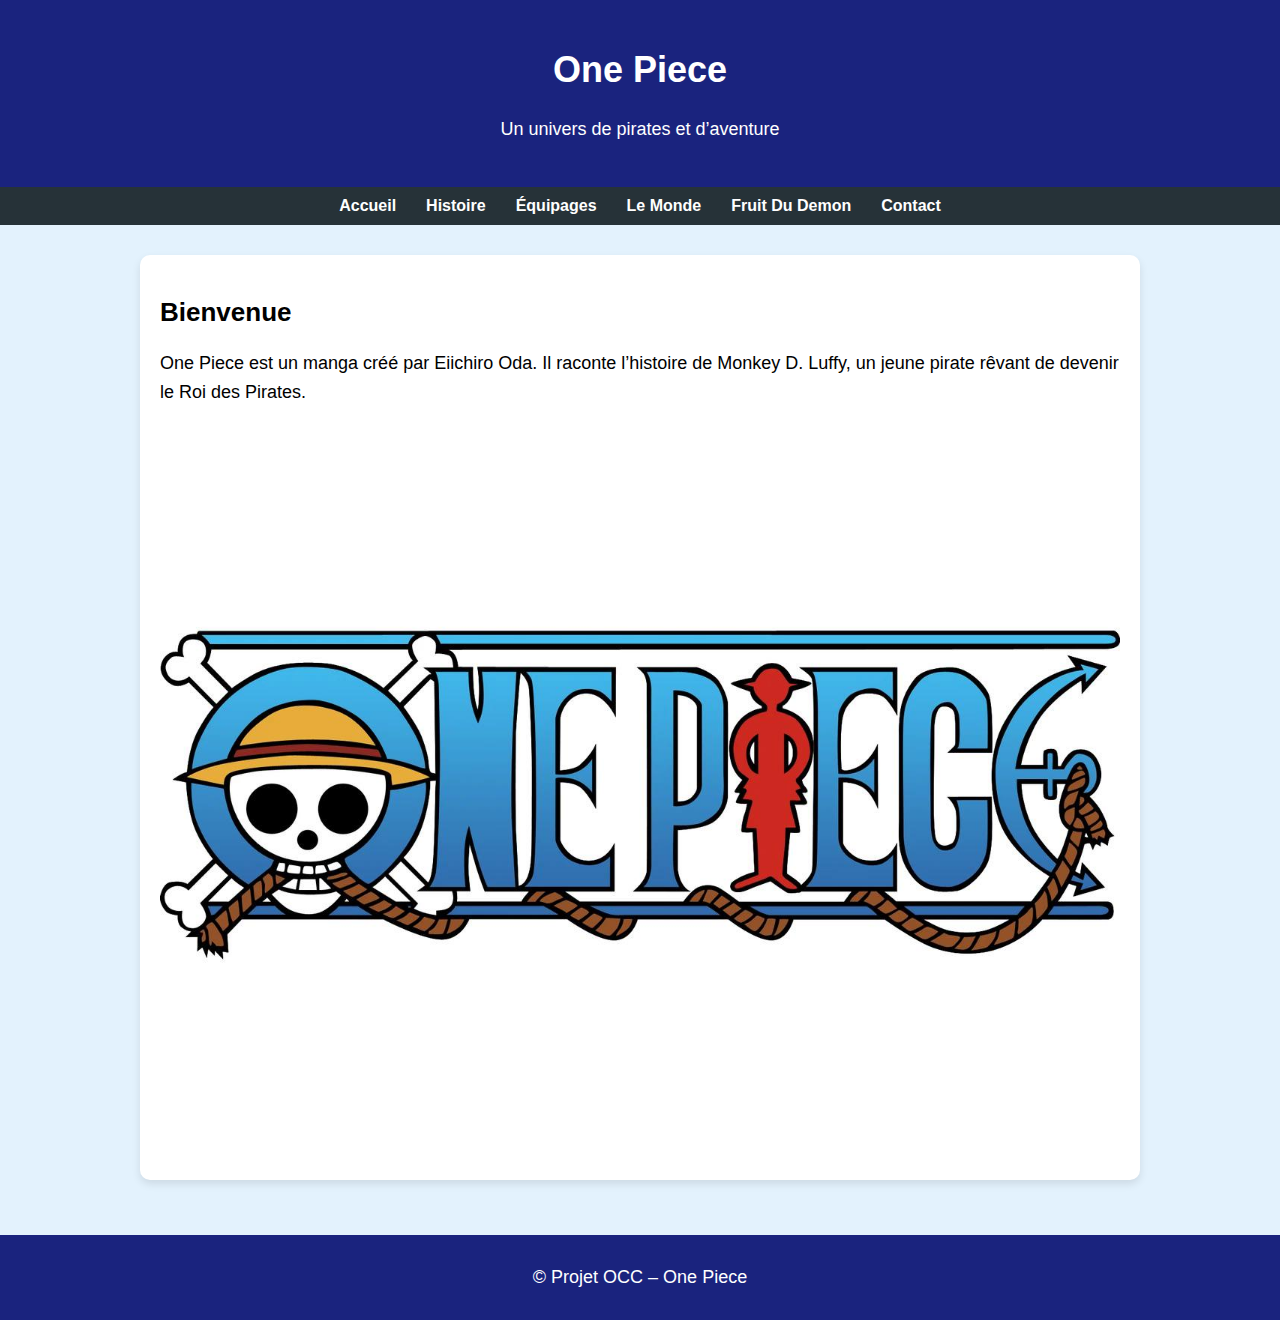
<file: index.html>
<!DOCTYPE html>
<html lang="fr">
<head>
    <meta charset="UTF-8">
    <title>One Piece - Accueil</title>
    <link rel="stylesheet" href="Style.css">
</head>

<body class="accueil">

<header>
    <h1>One Piece</h1>
    <p>Un univers de pirates et d’aventure</p>
</header>

<nav>
    <ul class="menu">
        <li><a href="index.html">Accueil</a></li>
        <li><a href="histoire.html">Histoire</a></li>
        <li><a href="Equipages.html">Équipages</a></li>
        <li><a href="monde.html">Le Monde</a></li>
        <li><a href="Fruit du Demon.html">Fruit Du Demon</a></li>
        <li><a href="Contact.html">Contact</a></li>
    </ul>
</nav>

<main class="container">
    <section class="card">
        <h2>Bienvenue</h2>
        <p>
            One Piece est un manga créé par Eiichiro Oda.
            Il raconte l’histoire de Monkey D. Luffy, un jeune pirate
            rêvant de devenir le Roi des Pirates.
        </p>

        <!-- IMAGE CLIQUABLE -->
        <a href="https://fr.wikipedia.org/wiki/One_Piece">
            <img src="Image/logo one piece.jpeg" alt="Univers One Piece">
        </a>
    </section>
</main>

<footer>
    <p>© Projet OCC – One Piece</p>
</footer>

</body>
</html>
</file>
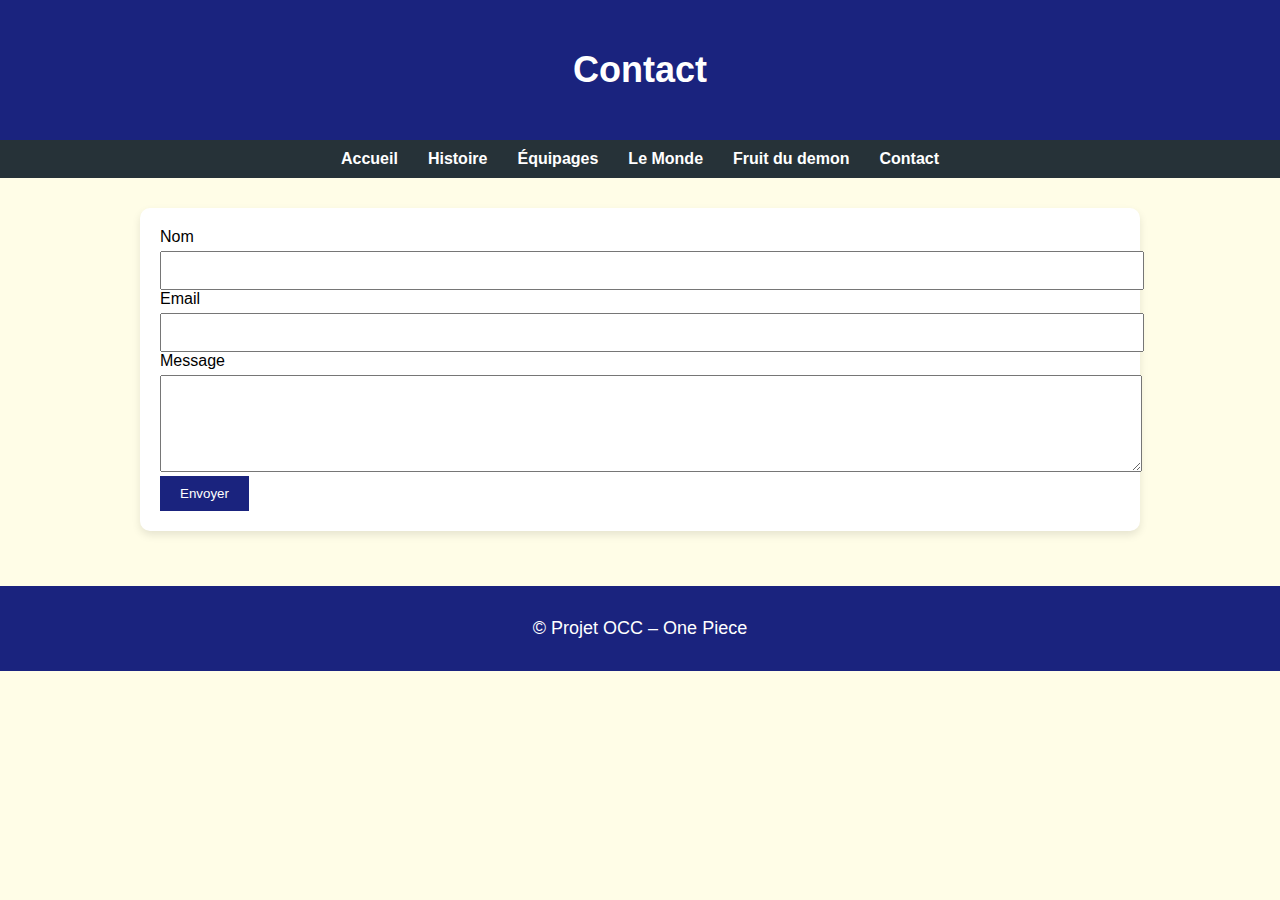
<file: Contact.html>
<!DOCTYPE html>
<html lang="fr">
<head>
    <meta charset="UTF-8">
    <title>One Piece - Contact</title>
    <link rel="stylesheet" href="Style.css">
</head>

<body class="contact">

<header>
    <h1>Contact</h1>
</header>

<nav>
    <ul class="menu">
        <li><a href="index.html">Accueil</a></li>
        <li><a href="histoire.html">Histoire</a></li>
        <li><a href="Equipages.html">Équipages</a></li>
        <li><a href="monde.html">Le Monde</a></li>
        <li><a href="Fruit du Demon.html">Fruit du demon</a></li>
        <li><a href="Contact.html">Contact</a></li>
    </ul>
</nav>

<main class="container">
    <section class="card">
        <form>
            <label>Nom</label>
            <input type="text" required>

            <label>Email</label>
            <input type="email" required>

            <label>Message</label>
            <textarea rows="5"></textarea>

            <button type="submit">Envoyer</button>
        </form>
    </section>
</main>

<footer>
    <p>© Projet OCC – One Piece</p>
</footer>

</body>
</html>
</file>
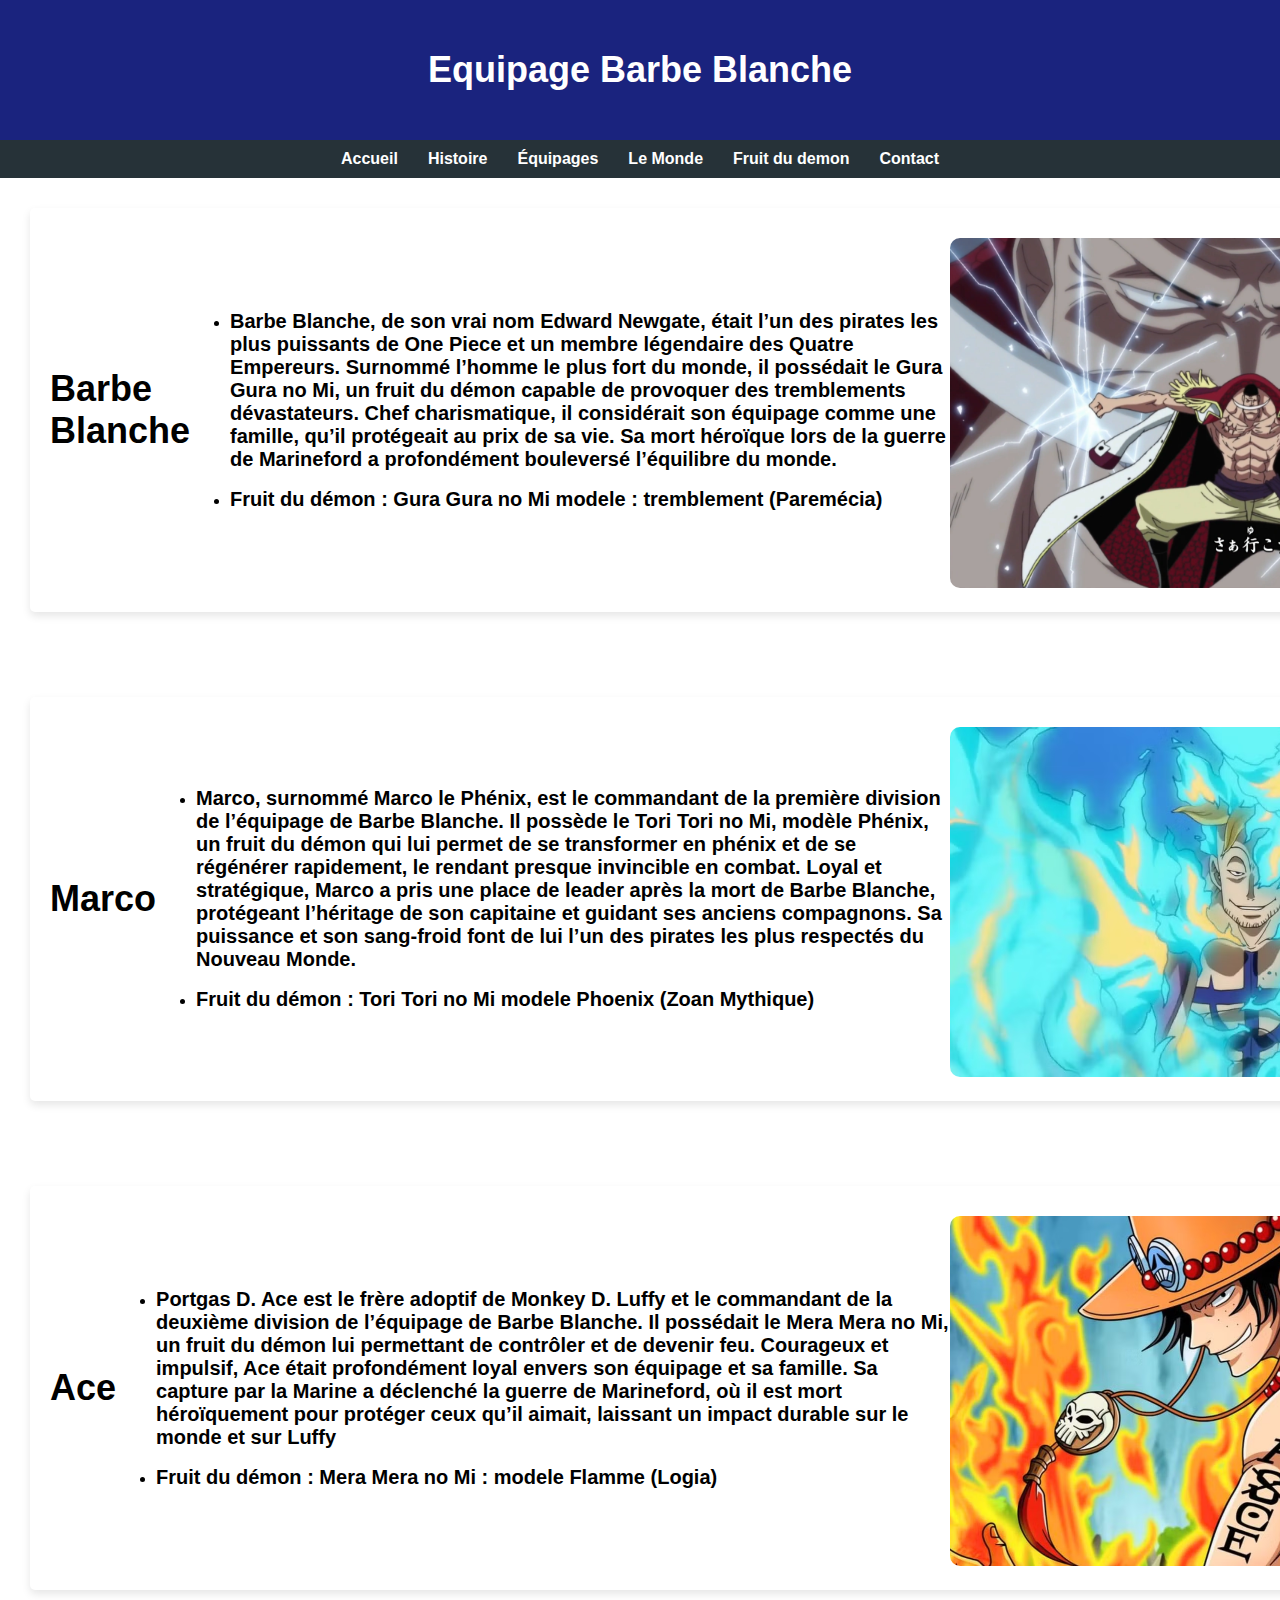
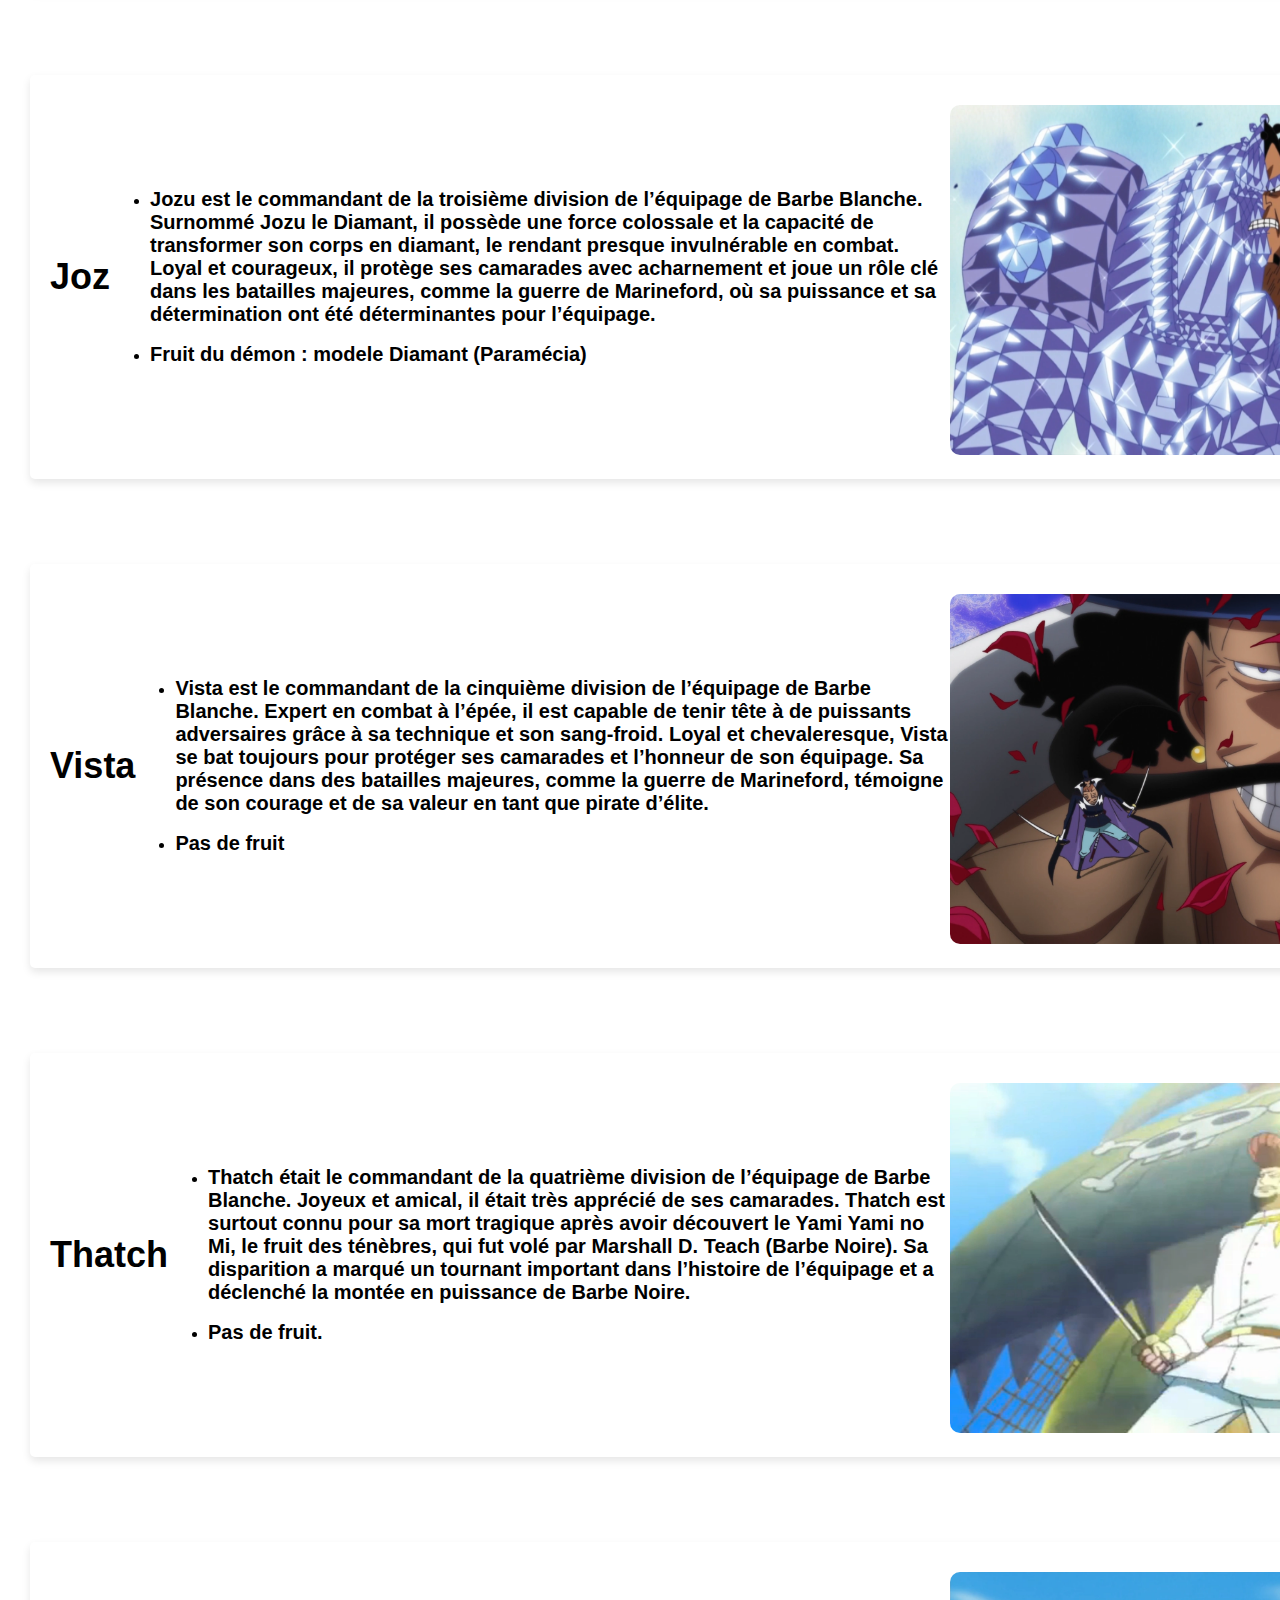
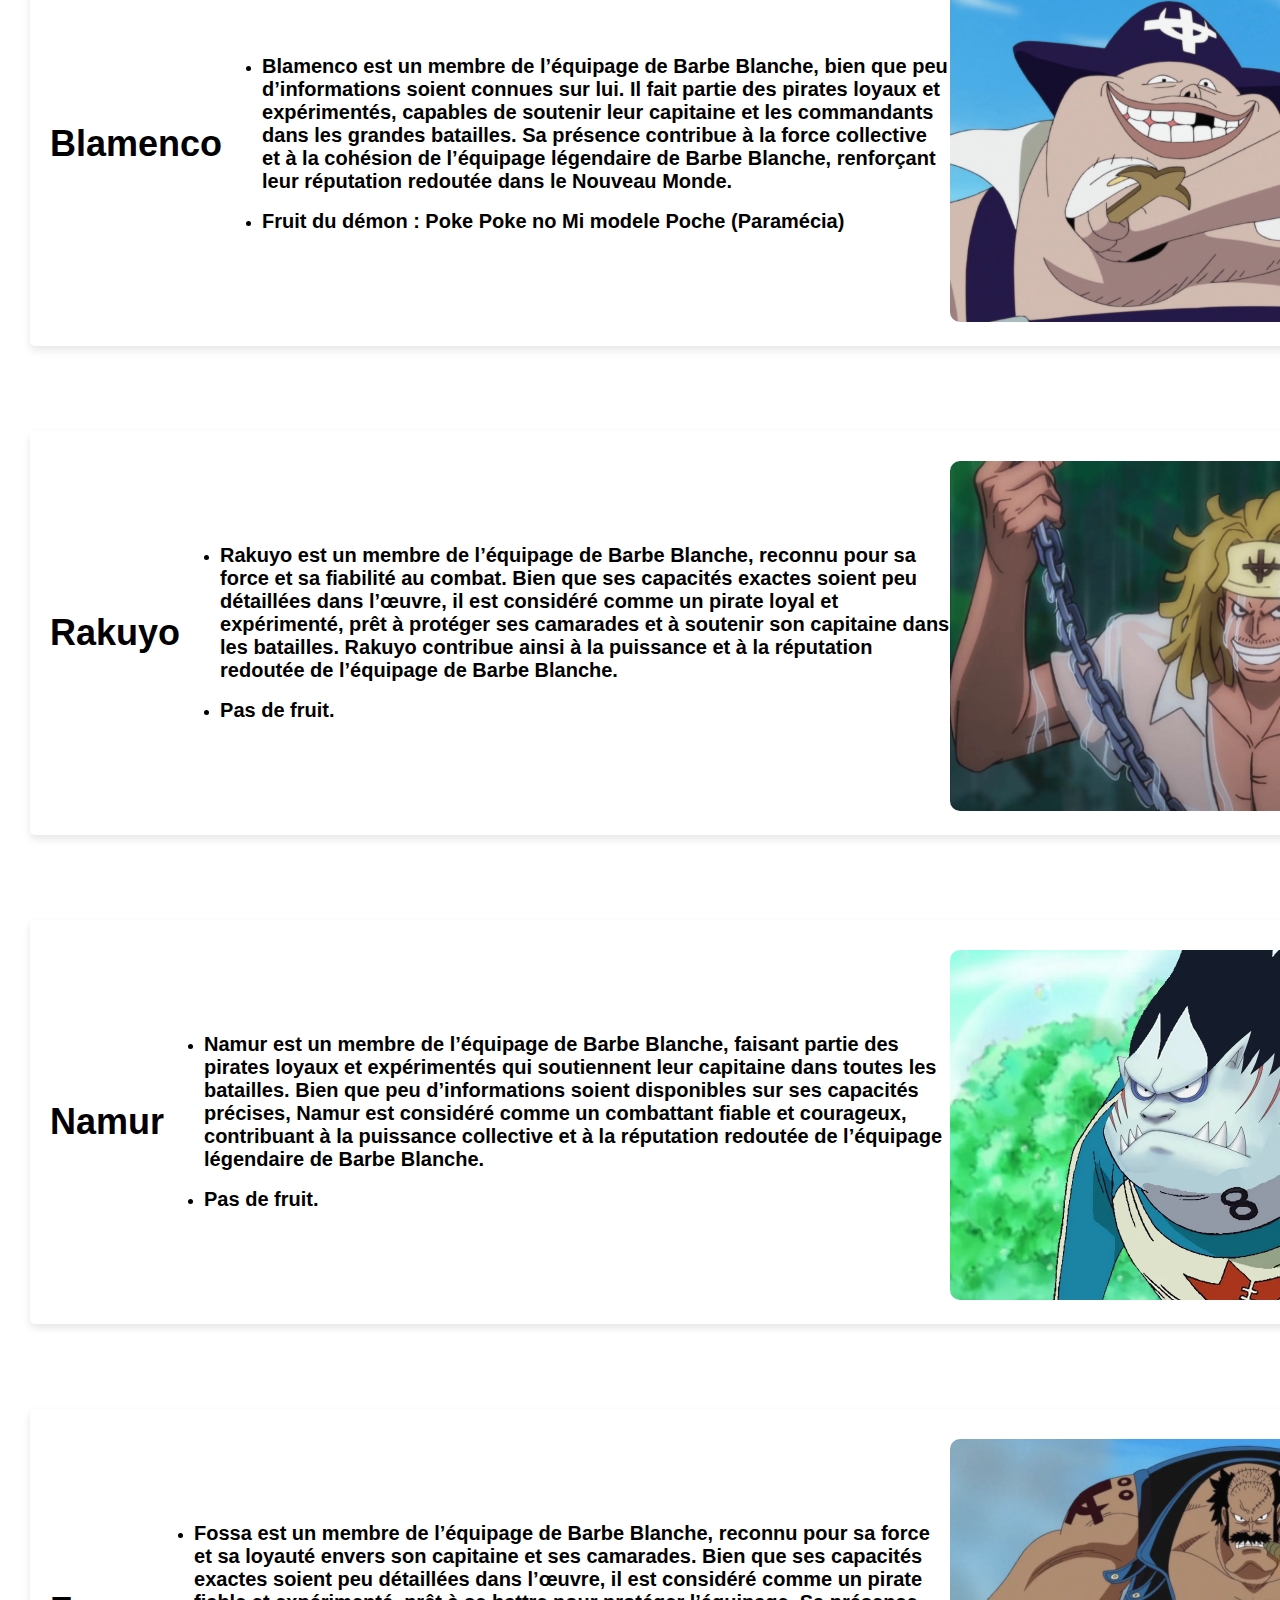
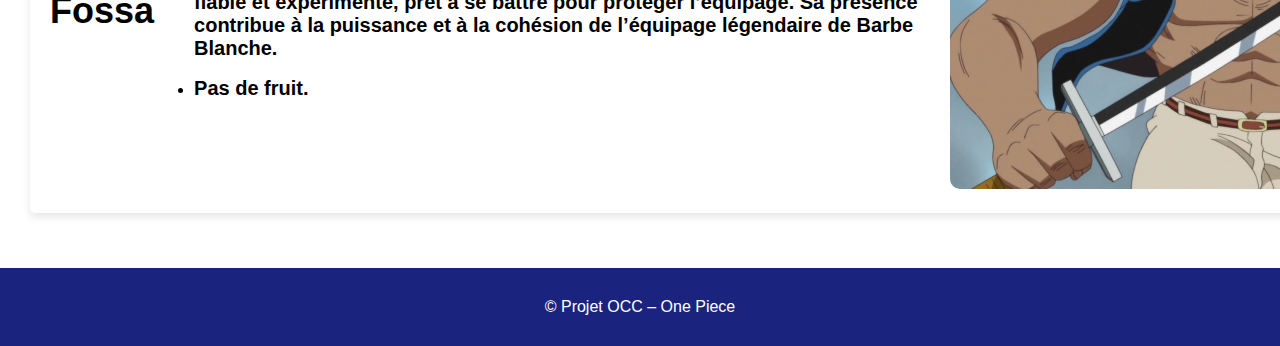
<file: Equipage Barbe blanche.html>
<!DOCTYPE html>
<html lang="fr">
<head>
    <meta charset="UTF-8">
    <title>One Piece - Équipages</title>
    <link rel="stylesheet" href="Equipage.css">
</head>

<body class="Equipages">

<header>
    <h1>Equipage Barbe Blanche</h1>
</header>

<nav>
    <ul class="menu">
        <li><a href="index.html">Accueil</a></li>
        <li><a href="histoire.html">Histoire</a></li>
        <li><a href="Equipages.html">Équipages</a></li>
        <li><a href="monde.html">Le Monde</a></li>
        <li><a href="Fruit du Demon.html">Fruit du demon</a></li>
        <li><a href="Contact.html">Contact</a></li>
    </ul>
</nav>

<main class="container">
    <section class="card">
        <h1>Barbe Blanche</h1>
        <ul>
            <li><h2>Barbe Blanche, de son vrai nom Edward Newgate, était l’un des pirates les plus puissants de One Piece et un membre légendaire des Quatre Empereurs. Surnommé l’homme le plus fort du monde, il possédait le Gura Gura no Mi, un fruit du démon capable de provoquer des tremblements dévastateurs. Chef charismatique, il considérait son équipage comme une famille, qu’il protégeait au prix de sa vie. Sa mort héroïque lors de la guerre de Marineford a profondément bouleversé l’équilibre du monde.</h2></li>
            <li><h2>Fruit du démon : Gura Gura no Mi modele : tremblement (Paremécia)</h2></li>
        </ul>

        <!-- IMAGE CLIQUABLE -->
        <a href="Equipages.html">
            
            <img src="Image/Barbe blanche.webp" class="img-1" alt="Équipage">
            
        </a>
    </section>
</main>

<main class="container">
    <section class="card">
        <h1>Marco</h1>
        <ul>
            <li><h2>Marco, surnommé Marco le Phénix, est le commandant de la première division de l’équipage de Barbe Blanche. Il possède le Tori Tori no Mi, modèle Phénix, un fruit du démon qui lui permet de se transformer en phénix et de se régénérer rapidement, le rendant presque invincible en combat. Loyal et stratégique, Marco a pris une place de leader après la mort de Barbe Blanche, protégeant l’héritage de son capitaine et guidant ses anciens compagnons. Sa puissance et son sang-froid font de lui l’un des pirates les plus respectés du Nouveau Monde.</h2></li>
            <li><h2>Fruit du démon : Tori Tori no Mi modele Phoenix (Zoan Mythique)</h2></li>
            
        </ul>
        <!-- IMAGE CLIQUABLE -->
        <a href="Equipages.html">
            <img src="Image/Marco.avif" class="img-1" alt="" walt="Équipage">
        </a>
    </section>
</main>

<main class="container">
    <section class="card">
        <h1>Ace</h1>
        <ul>
            <li><h2>Portgas D. Ace est le frère adoptif de Monkey D. Luffy et le commandant de la deuxième division de l’équipage de Barbe Blanche. Il possédait le Mera Mera no Mi, un fruit du démon lui permettant de contrôler et de devenir feu. Courageux et impulsif, Ace était profondément loyal envers son équipage et sa famille. Sa capture par la Marine a déclenché la guerre de Marineford, où il est mort héroïquement pour protéger ceux qu’il aimait, laissant un impact durable sur le monde et sur Luffy</h2></li>
            <li><h2>Fruit du démon : Mera Mera no Mi : modele Flamme (Logia)</h2></li>
        </ul>

        <!-- IMAGE CLIQUABLE -->
        <a href="Equipages.html">
            <img src="Image/Ace.avif" class="img-1" alt="" walt="Équipage">
        </a>
    </section>
</main>

<main class="container">
    <section class="card">
        <h1>Joz</h1>
        <ul>
            <li><h2>Jozu est le commandant de la troisième division de l’équipage de Barbe Blanche. Surnommé Jozu le Diamant, il possède une force colossale et la capacité de transformer son corps en diamant, le rendant presque invulnérable en combat. Loyal et courageux, il protège ses camarades avec acharnement et joue un rôle clé dans les batailles majeures, comme la guerre de Marineford, où sa puissance et sa détermination ont été déterminantes pour l’équipage.</h2></li>
            <li><h2>Fruit du démon : modele Diamant (Paramécia)</h2></li>
        </ul>

        <!-- IMAGE CLIQUABLE -->
        <a href="Equipages.html">
            <img src="Image/Joz.webp" class="img-1" alt="" walt="Équipage">
        </a>
    </section>
</main>

<main class="container">
    <section class="card">
        <h1>Vista</h1>
        <ul>
            <li><h2>Vista est le commandant de la cinquième division de l’équipage de Barbe Blanche. Expert en combat à l’épée, il est capable de tenir tête à de puissants adversaires grâce à sa technique et son sang-froid. Loyal et chevaleresque, Vista se bat toujours pour protéger ses camarades et l’honneur de son équipage. Sa présence dans des batailles majeures, comme la guerre de Marineford, témoigne de son courage et de sa valeur en tant que pirate d’élite.</h2></li>
            <li><h2>Pas de fruit</h2></li>
            
        </ul>

        <!-- IMAGE CLIQUABLE -->
        <a href="Equipages.html">
            <img src="Image/Vista.webp" class="img-1" alt="" walt="Équipage">
        </a>
    </section>
</main>

<main class="container">
    <section class="card">
        <h1>Thatch</h1>
        <ul>
            <li><h2>Thatch était le commandant de la quatrième division de l’équipage de Barbe Blanche. Joyeux et amical, il était très apprécié de ses camarades. Thatch est surtout connu pour sa mort tragique après avoir découvert le Yami Yami no Mi, le fruit des ténèbres, qui fut volé par Marshall D. Teach (Barbe Noire). Sa disparition a marqué un tournant important dans l’histoire de l’équipage et a déclenché la montée en puissance de Barbe Noire.</h2></li>
            <li><h2>Pas de fruit.</h2></li>
        </ul>

        <!-- IMAGE CLIQUABLE -->
        <a href="Equipages.htmll">
            <img src="Image/Thatch.webp" class="img-1" alt="" walt="Équipage">
        </a>
    </section>
</main>

<main class="container">
    <section class="card">
        <h1>Blamenco</h1>
        <ul>
            <li><h2>Blamenco est un membre de l’équipage de Barbe Blanche, bien que peu d’informations soient connues sur lui. Il fait partie des pirates loyaux et expérimentés, capables de soutenir leur capitaine et les commandants dans les grandes batailles. Sa présence contribue à la force collective et à la cohésion de l’équipage légendaire de Barbe Blanche, renforçant leur réputation redoutée dans le Nouveau Monde.</h2></li>
            <li><h2>Fruit du démon : Poke Poke no Mi modele Poche (Paramécia)</h2></li>
        </ul>

        <!-- IMAGE CLIQUABLE -->
        <a href="Equipages.htmll">
            <img src="Image/Blamenco.webp" class="img-1" alt="" walt="Équipage">
        </a>
    </section>
</main>
<main class="container">
    <section class="card">
        <h1>Rakuyo</h1>
        <ul>
            <li><h2>Rakuyo est un membre de l’équipage de Barbe Blanche, reconnu pour sa force et sa fiabilité au combat. Bien que ses capacités exactes soient peu détaillées dans l’œuvre, il est considéré comme un pirate loyal et expérimenté, prêt à protéger ses camarades et à soutenir son capitaine dans les batailles. Rakuyo contribue ainsi à la puissance et à la réputation redoutée de l’équipage de Barbe Blanche.</h2></li>
            <li><h2>Pas de fruit.</h2></li>
        </ul>

        <!-- IMAGE CLIQUABLE -->
        <a href="Equipages.html">   
            <img src="Image/Rakuyo.webp" class="img-1" alt="Équipage">
  
        </a>
    </section>
</main>

<main class="container">
    <section class="card">
        <h1>Namur</h1>
        <ul>
            <li><h2>Namur est un membre de l’équipage de Barbe Blanche, faisant partie des pirates loyaux et expérimentés qui soutiennent leur capitaine dans toutes les batailles. Bien que peu d’informations soient disponibles sur ses capacités précises, Namur est considéré comme un combattant fiable et courageux, contribuant à la puissance collective et à la réputation redoutée de l’équipage légendaire de Barbe Blanche.</h2></li>
            <li><h2>Pas de fruit.</h2></li>
            

        </ul>

        <!-- IMAGE CLIQUABLE -->
        <a href="Equipages.html">
            
            <img src="Image/Namur.webp" class="img-1" alt="Équipage">
            
        </a>
    </section>
</main>

<main class="container">
    <section class="card">
        <h1>Fossa</h1>
        <ul>
            <li><h2>Fossa est un membre de l’équipage de Barbe Blanche, reconnu pour sa force et sa loyauté envers son capitaine et ses camarades. Bien que ses capacités exactes soient peu détaillées dans l’œuvre, il est considéré comme un pirate fiable et expérimenté, prêt à se battre pour protéger l’équipage. Sa présence contribue à la puissance et à la cohésion de l’équipage légendaire de Barbe Blanche.</h2></li>
            <li><h2>Pas de fruit.</h2></li>
            

        </ul>

        <!-- IMAGE CLIQUABLE -->
        <a href="Equipages.html">
            
            <img src="Image/Fossa.webp" class="img-1" alt="Équipage">
            
        </a>
    </section>
</main>



<footer>
    <p>© Projet OCC – One Piece</p>
</footer>

</body>
</html>
</file>
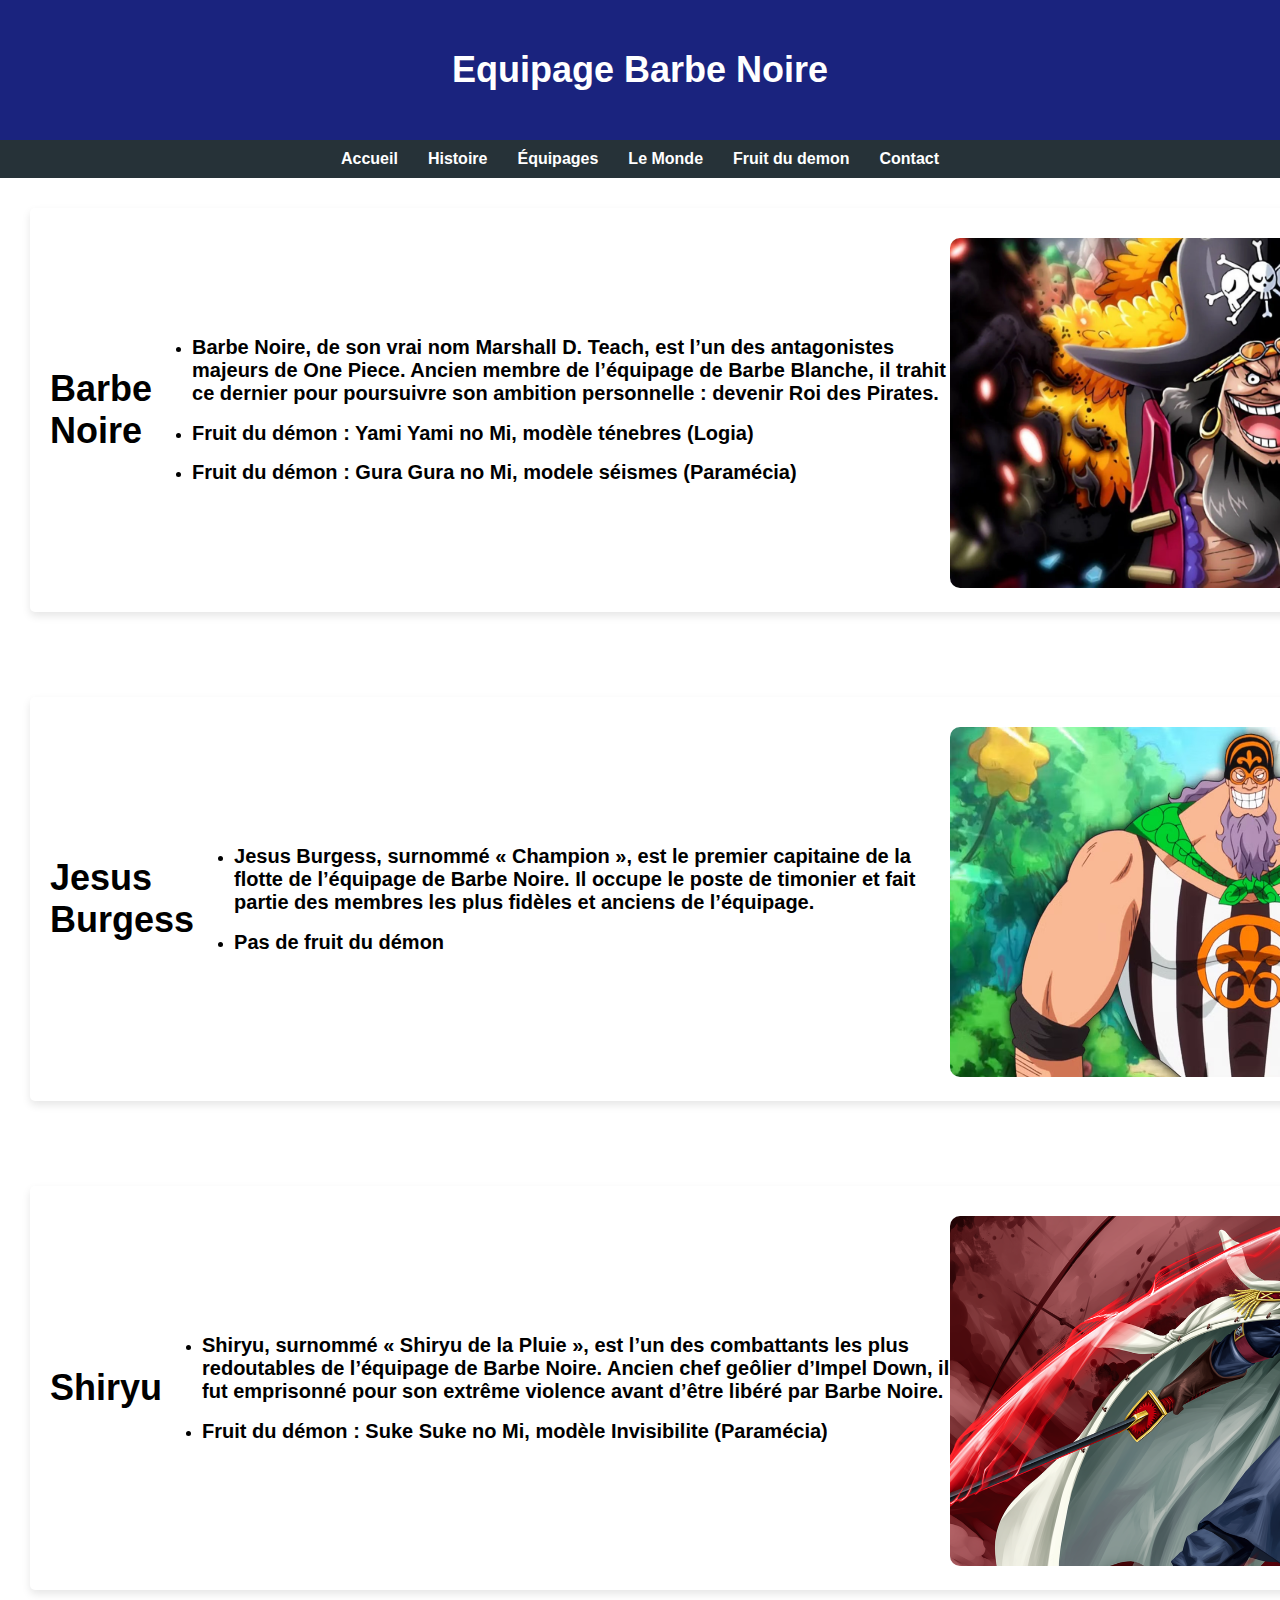
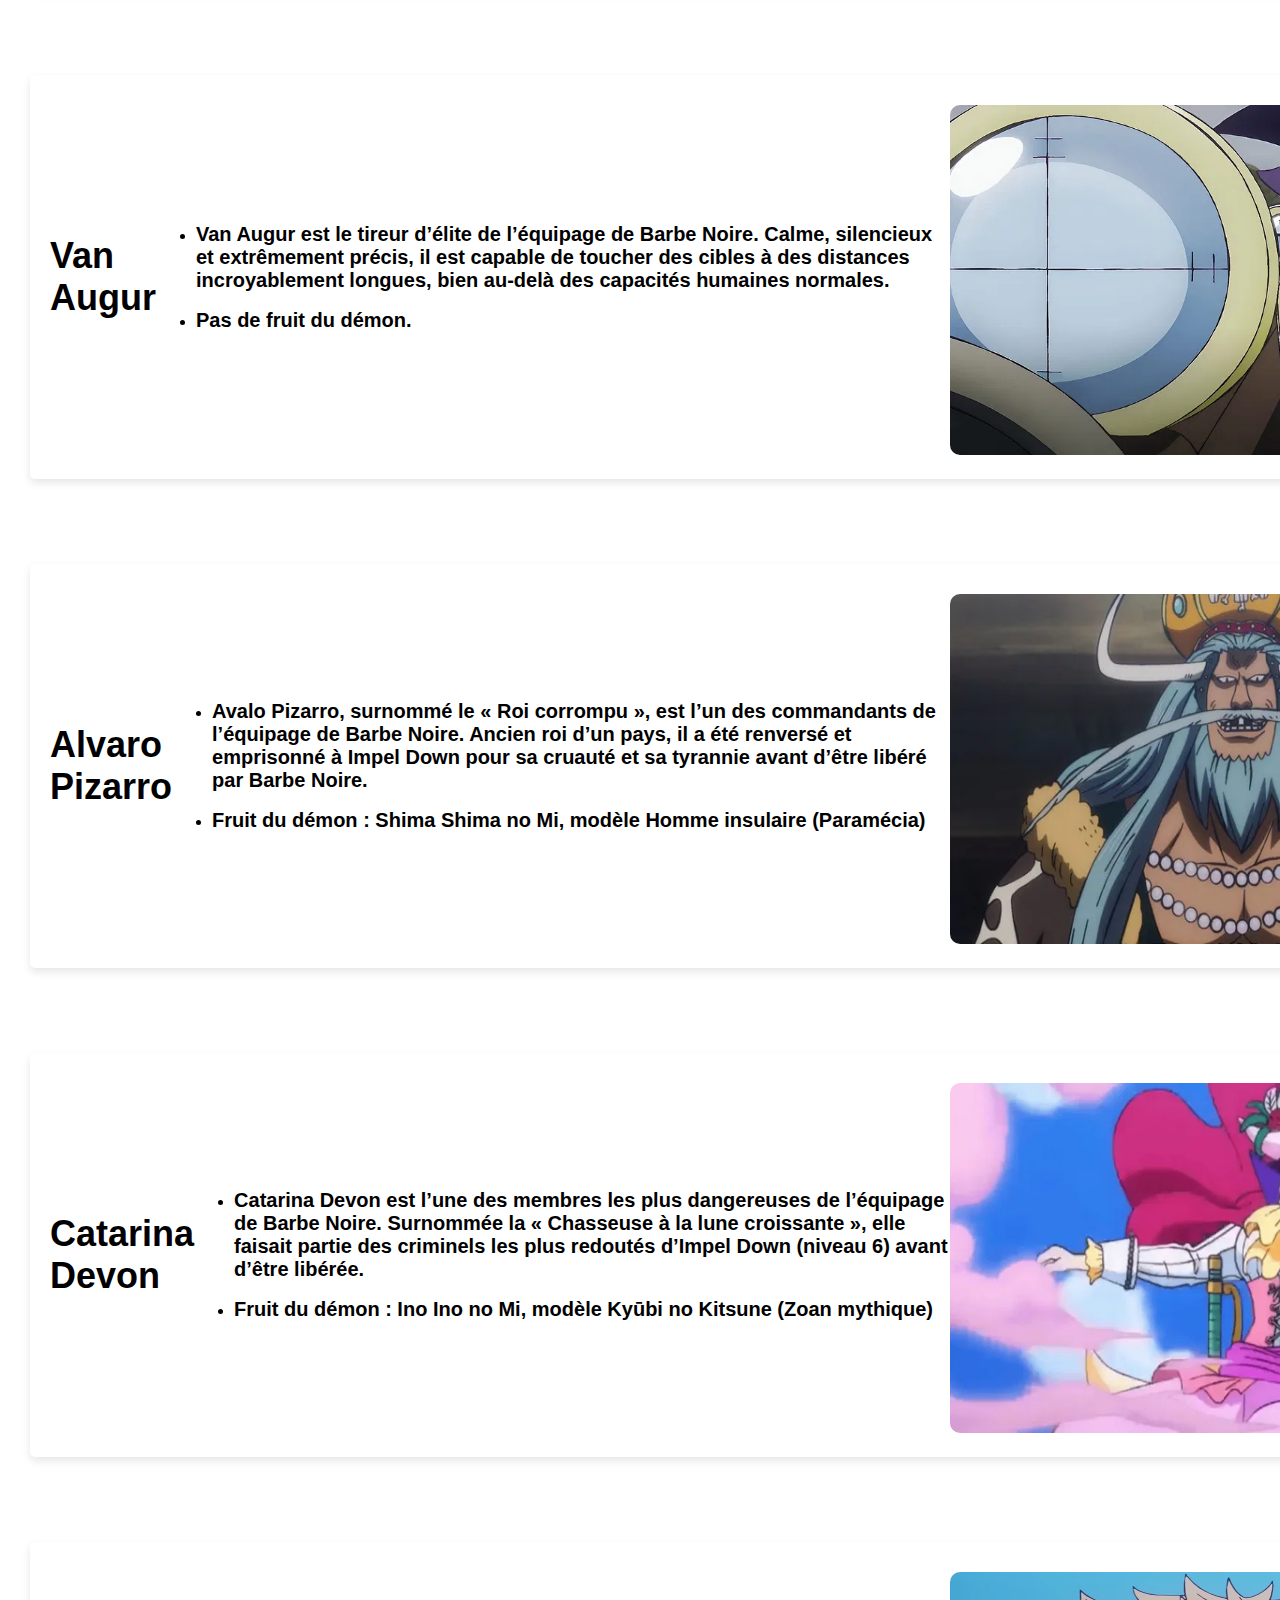
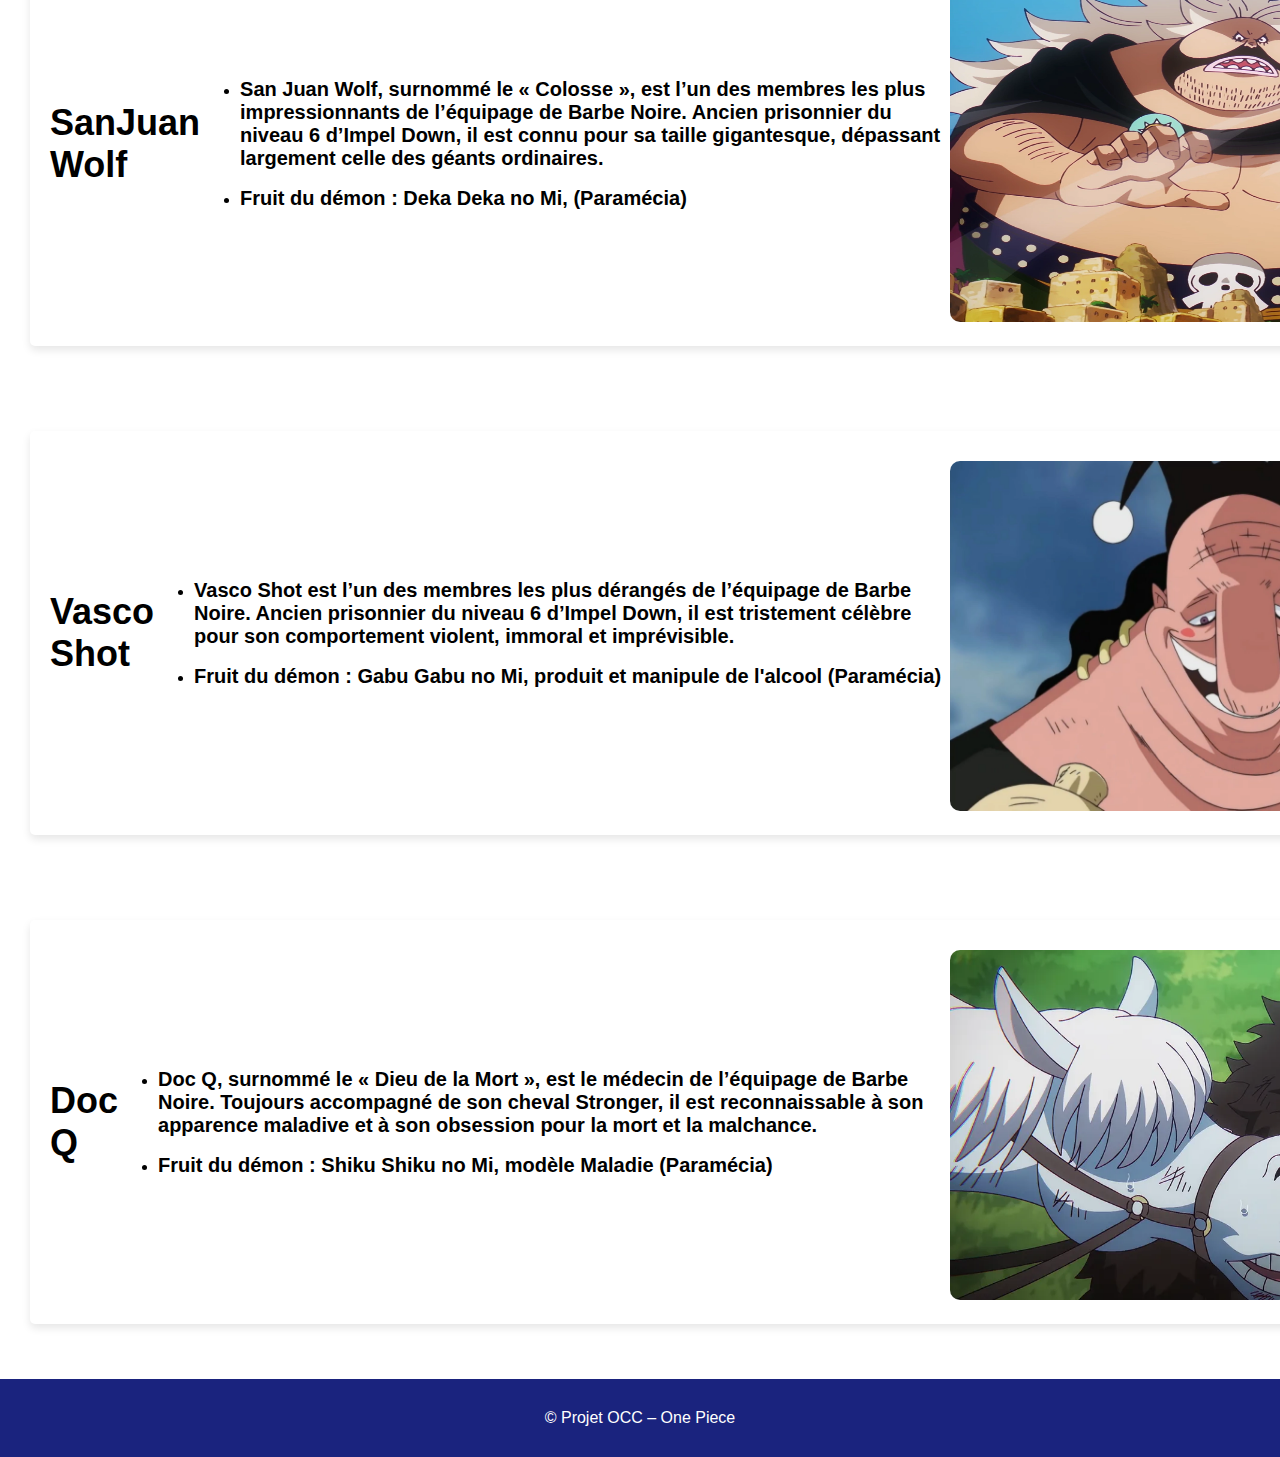
<file: Equipage Barbe Noir.html>
<!DOCTYPE html>
<html lang="fr">
<head>
    <meta charset="UTF-8">
    <title>One Piece - Équipages</title>
    <link rel="stylesheet" href="Equipage.css">
</head>

<body class="Equipages">

<header>
    <h1>Equipage Barbe Noire</h1>
</header>

<nav>
    <ul class="menu">
        <li><a href="index.html">Accueil</a></li>
        <li><a href="histoire.html">Histoire</a></li>
        <li><a href="Equipages.html">Équipages</a></li>
        <li><a href="monde.html">Le Monde</a></li>
        <li><a href="Fruit du Demon.html">Fruit du demon</a></li>
        <li><a href="Contact.html">Contact</a></li>
    </ul>
</nav>

<main class="container">
    <section class="card">
        <h1>Barbe Noire</h1>
        <ul>
            <li><h2>Barbe Noire, de son vrai nom Marshall D. Teach, est l’un des antagonistes majeurs de One Piece. Ancien membre de l’équipage de Barbe Blanche, il trahit ce dernier pour poursuivre son ambition personnelle : devenir Roi des Pirates.
            </h2></li>
            <li><h2>Fruit du démon : Yami Yami no Mi, modèle ténebres (Logia)</h2></li>
            <li><h2>Fruit du démon : Gura Gura no Mi, modele séismes (Paramécia)</h2></li>
        </ul>

        <!-- IMAGE CLIQUABLE -->
        <a href="Equipages.html">
            
            <img src="Image/barbe noire.webp" class="img-1" alt="Équipage">
            
        </a>
    </section>
</main>

<main class="container">
    <section class="card">
        <h1>Jesus Burgess</h1>
        <ul>
            <li><h2>Jesus Burgess, surnommé « Champion », est le premier capitaine de la flotte de l’équipage de Barbe Noire. Il occupe le poste de timonier et fait partie des membres les plus fidèles et anciens de l’équipage.</h2></li>
            <li><h2>Pas de fruit du démon</h2></li>
            
        </ul>
        <!-- IMAGE CLIQUABLE -->
        <a href="Equipages.html">
            <img src="Image/Jesus Burgess.avif" class="img-1" alt="" walt="Équipage">
        </a>
    </section>
</main>

<main class="container">
    <section class="card">
        <h1>Shiryu</h1>
        <ul>
            <li><h2>Shiryu, surnommé « Shiryu de la Pluie », est l’un des combattants les plus redoutables de l’équipage de Barbe Noire. Ancien chef geôlier d’Impel Down, il fut emprisonné pour son extrême violence avant d’être libéré par Barbe Noire.</h2></li>
            <li><h2>Fruit du démon : Suke Suke no Mi, modèle Invisibilite (Paramécia)</h2></li>
        </ul>

        <!-- IMAGE CLIQUABLE -->
        <a href="Equipages.html">
            <img src="Image/shiryu.png" class="img-1" alt="" walt="Équipage">
        </a>
    </section>
</main>

<main class="container">
    <section class="card">
        <h1>Van Augur</h1>
        <ul>
            <li><h2>Van Augur est le tireur d’élite de l’équipage de Barbe Noire. Calme, silencieux et extrêmement précis, il est capable de toucher des cibles à des distances incroyablement longues, bien au-delà des capacités humaines normales.</h2></li>
            <li><h2>Pas de fruit du démon.</h2></li>
        </ul>

        <!-- IMAGE CLIQUABLE -->
        <a href="Equipages.html">
            <img src="Image/Van Augur.webp" class="img-1" alt="" walt="Équipage">
        </a>
    </section>
</main>

<main class="container">
    <section class="card">
        <h1>Alvaro Pizarro</h1>
        <ul>
            <li><h2>Avalo Pizarro, surnommé le « Roi corrompu », est l’un des commandants de l’équipage de Barbe Noire. Ancien roi d’un pays, il a été renversé et emprisonné à Impel Down pour sa cruauté et sa tyrannie avant d’être libéré par Barbe Noire.</h2></li>
            <li><h2>Fruit du démon : Shima Shima no Mi, modèle Homme insulaire (Paramécia)</h2></li>
            
        </ul>

        <!-- IMAGE CLIQUABLE -->
        <a href="Equipages.html">
            <img src="Image/alvaro.webp" class="img-1" alt="" walt="Équipage">
        </a>
    </section>
</main>

<main class="container">
    <section class="card">
        <h1>Catarina Devon</h1>
        <ul>
            <li><h2>Catarina Devon est l’une des membres les plus dangereuses de l’équipage de Barbe Noire. Surnommée la « Chasseuse à la lune croissante », elle faisait partie des criminels les plus redoutés d’Impel Down (niveau 6) avant d’être libérée.</h2></li>
            <li><h2>Fruit du démon : Ino Ino no Mi, modèle Kyūbi no Kitsune (Zoan mythique)</h2></li>
        </ul>

        <!-- IMAGE CLIQUABLE -->
        <a href="Equipages.htmll">
            <img src="Image/catarina devon.webp" class="img-1" alt="" walt="Équipage">
        </a>
    </section>
</main>

<main class="container">
    <section class="card">
        <h1>SanJuan Wolf</h1>
        <ul>
            <li><h2>San Juan Wolf, surnommé le « Colosse », est l’un des membres les plus impressionnants de l’équipage de Barbe Noire. Ancien prisonnier du niveau 6 d’Impel Down, il est connu pour sa taille gigantesque, dépassant largement celle des géants ordinaires.</h2></li>
            <li><h2>Fruit du démon : Deka Deka no Mi, (Paramécia)</h2></li>
        </ul>

        <!-- IMAGE CLIQUABLE -->
        <a href="Equipages.htmll">
            <img src="Image/Sanjuan Wolf.webp" class="img-1" alt="" walt="Équipage">
        </a>
    </section>
</main>
<main class="container">
    <section class="card">
        <h1>Vasco Shot</h1>
        <ul>
            <li><h2>Vasco Shot est l’un des membres les plus dérangés de l’équipage de Barbe Noire. Ancien prisonnier du niveau 6 d’Impel Down, il est tristement célèbre pour son comportement violent, immoral et imprévisible.</h2></li>
            <li><h2>Fruit du démon : Gabu Gabu no Mi, produit et manipule de l'alcool (Paramécia)</h2></li>
            

        </ul>

        <!-- IMAGE CLIQUABLE -->
        <a href="Equipages.html">
            
            <img src="Image/Vasco Shot.webp" class="img-1" alt="Équipage">
            
        </a>
    </section>
</main>

<main class="container">
    <section class="card">
        <h1>Doc Q</h1>
        <ul>
            <li><h2>Doc Q, surnommé le « Dieu de la Mort », est le médecin de l’équipage de Barbe Noire. Toujours accompagné de son cheval Stronger, il est reconnaissable à son apparence maladive et à son obsession pour la mort et la malchance.</h2></li>
            <li><h2>Fruit du démon : Shiku Shiku no Mi, modèle Maladie (Paramécia)</h2></li>
            

        </ul>

        <!-- IMAGE CLIQUABLE -->
        <a href="Equipages.html">
            
            <img src="Image/Doc Q.webp" class="img-1" alt="Équipage">
            
        </a>
    </section>
</main>



<footer>
    <p>© Projet OCC – One Piece</p>
</footer>

</body>
</html>
</file>
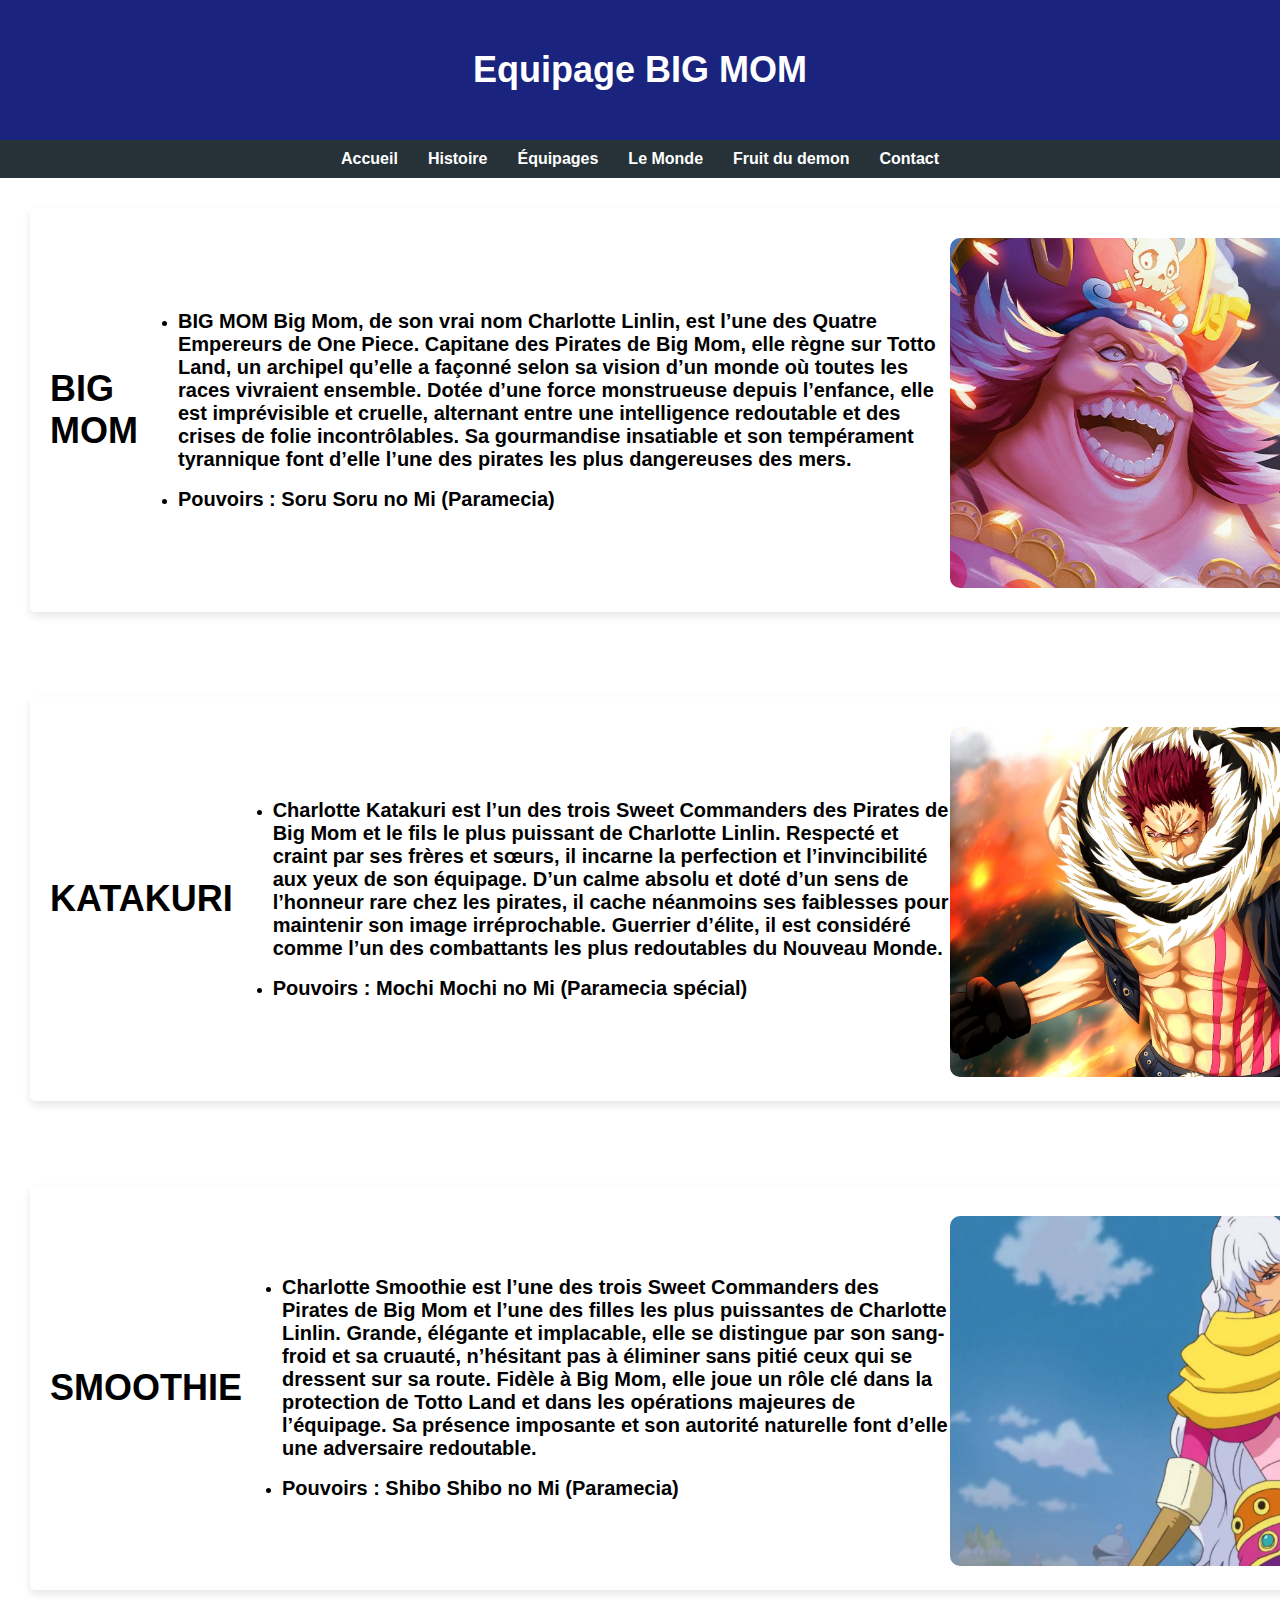
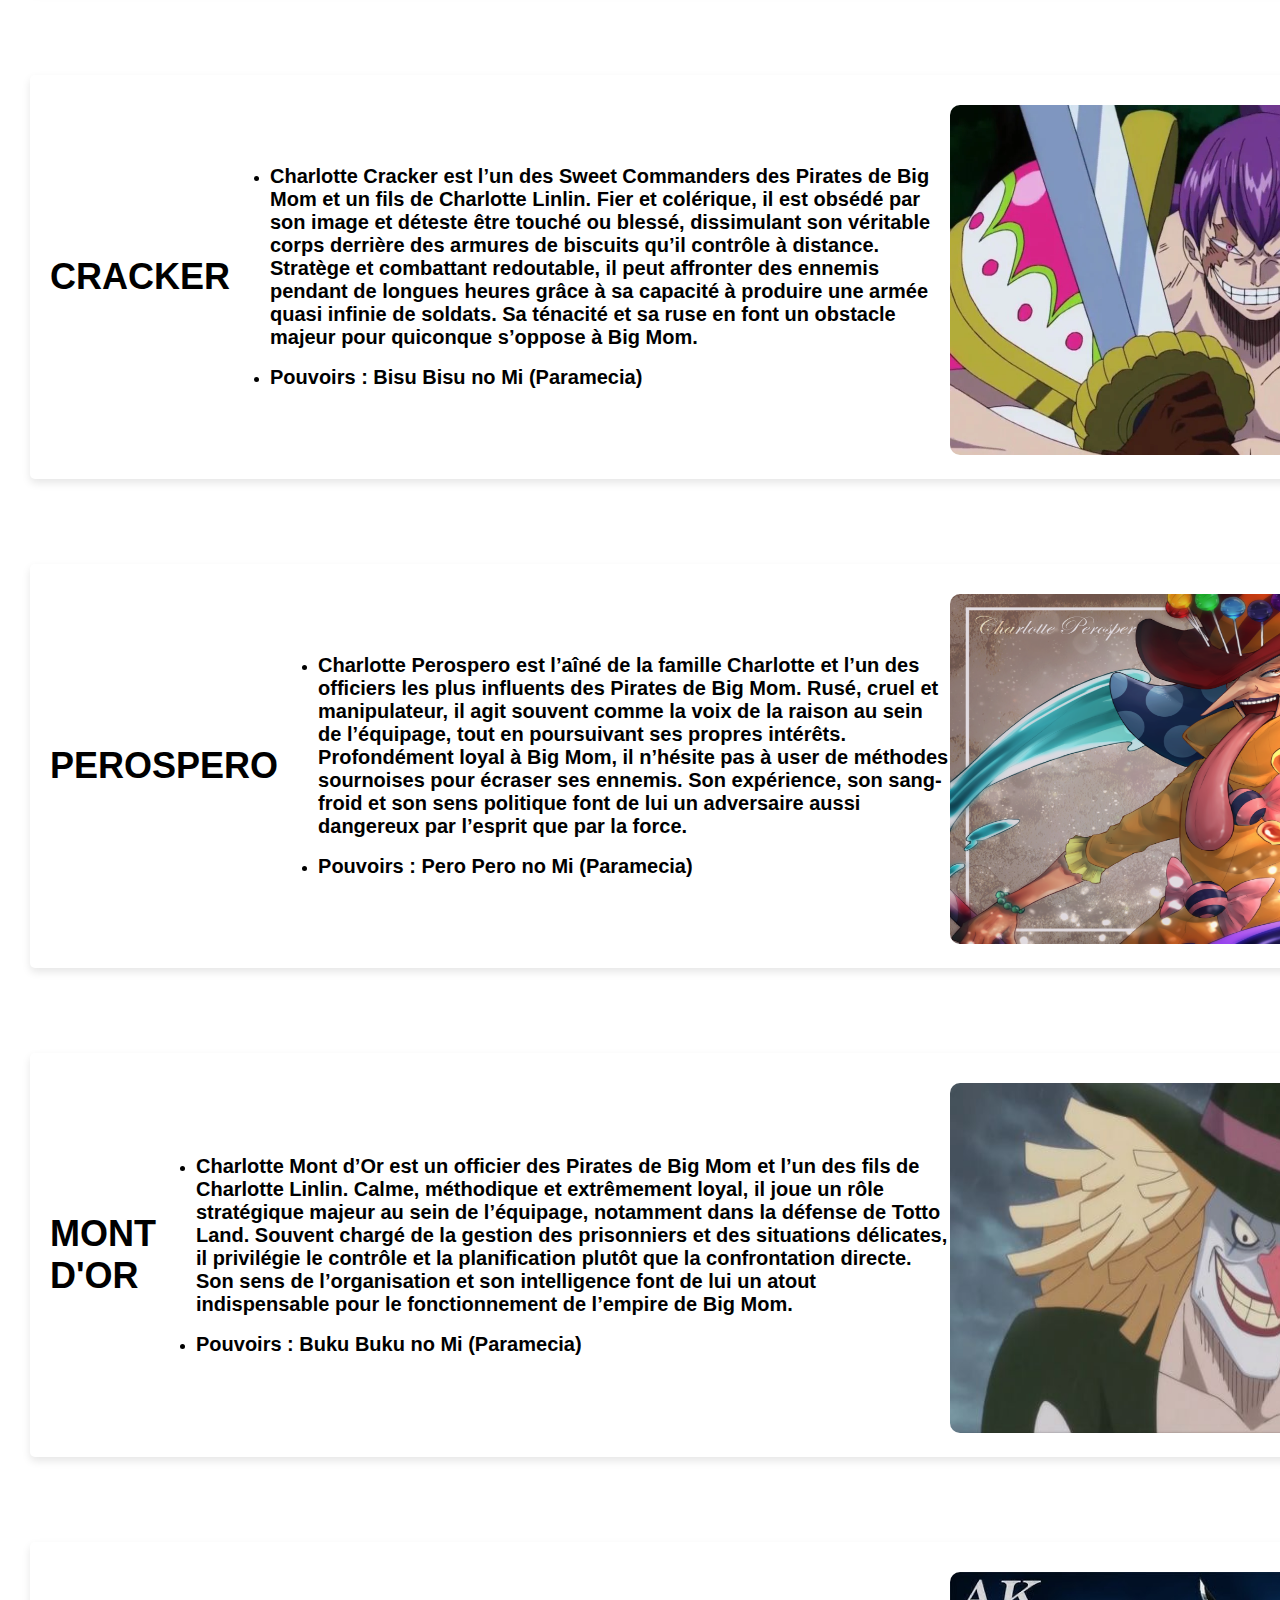
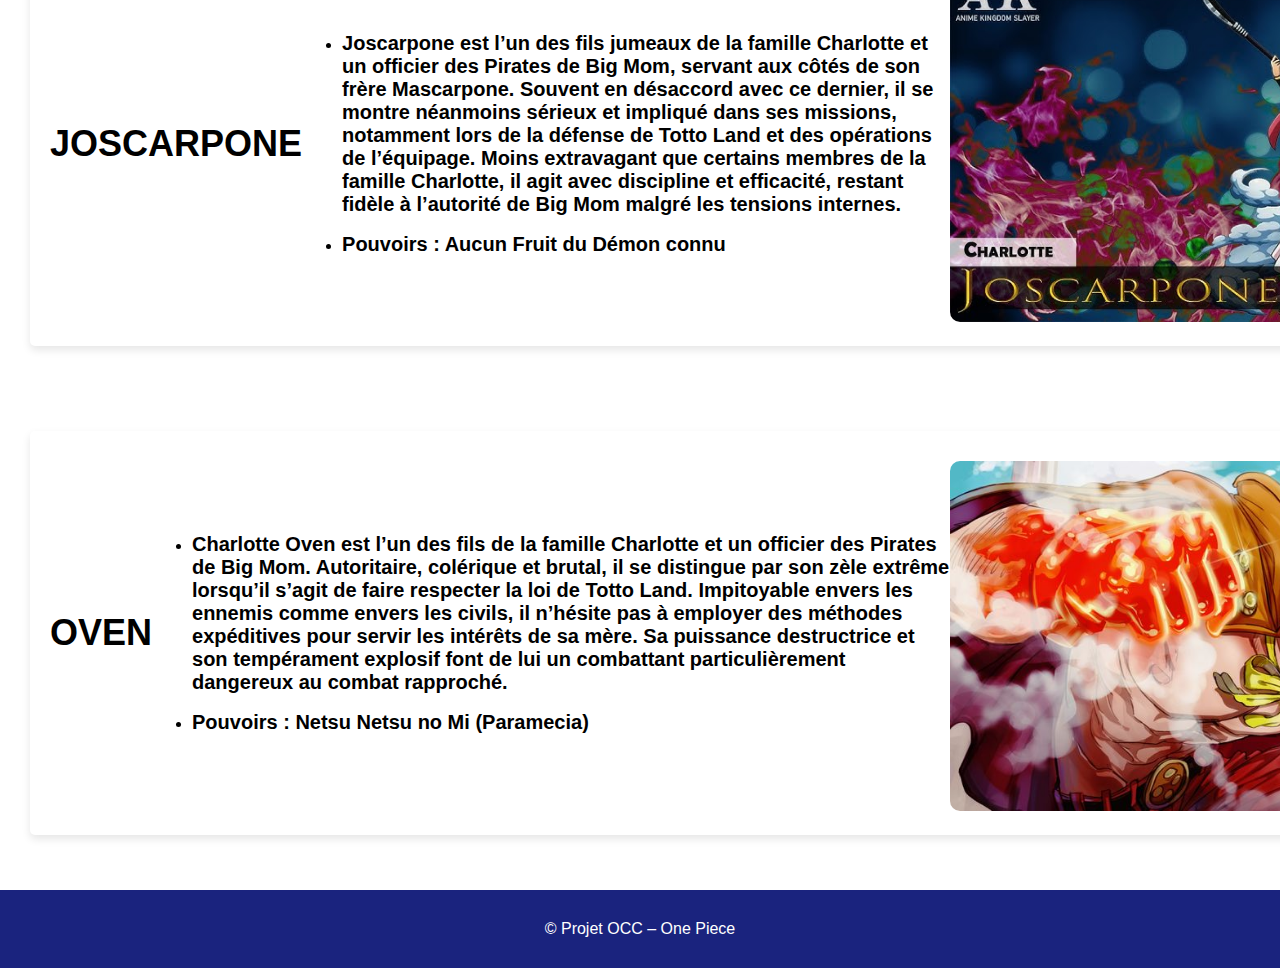
<file: Equipage BIG MOM.html>
<!DOCTYPE html>
<html lang="fr">
<head>
    <meta charset="UTF-8">
    <title>One Piece - Équipages</title>
    <link rel="stylesheet" href="Equipage.css">
</head>

<body class="Equipages">

<header>
    <h1>Equipage BIG MOM</h1>
</header>

<nav>
    <ul class="menu">
        <li><a href="index.html">Accueil</a></li>
        <li><a href="histoire.html">Histoire</a></li>
        <li><a href="Equipages.html">Équipages</a></li>
        <li><a href="monde.html">Le Monde</a></li>
        <li><a href="Fruit du Demon.html">Fruit du demon</a></li>
        <li><a href="Contact.html">Contact</a></li>
    </ul>
</nav>

<main class="container">
    <section class="card">
        <h1>BIG MOM</h1>
        <ul>
            <li><h2>BIG MOM
Big Mom, de son vrai nom Charlotte Linlin, est l’une des Quatre Empereurs de One Piece. Capitane des Pirates de Big Mom, elle règne sur Totto Land, un archipel qu’elle a façonné selon sa vision d’un monde où toutes les races vivraient ensemble. Dotée d’une force monstrueuse depuis l’enfance, elle est imprévisible et cruelle, alternant entre une intelligence redoutable et des crises de folie incontrôlables. Sa gourmandise insatiable et son tempérament tyrannique font d’elle l’une des pirates les plus dangereuses des mers.</h2></li>
            <li><h2>Pouvoirs : Soru Soru no Mi (Paramecia)</h2></li>
            

        </ul>

        <!-- IMAGE CLIQUABLE -->
        <a href="Equipages.html">
            
            <img src="Image/BIG MOM.jpg" class="img-1" alt="Équipage">
            
        </a>
    </section>
</main>

<main class="container">
    <section class="card">
        <h1>KATAKURI</h1>
        <ul>
            <li><h2>Charlotte Katakuri est l’un des trois Sweet Commanders des Pirates de Big Mom et le fils le plus puissant de Charlotte Linlin. 
                Respecté et craint par ses frères et sœurs, il incarne la perfection et l’invincibilité aux yeux de son équipage. D’un calme absolu et doté d’un sens de l’honneur rare chez les pirates, il cache néanmoins ses faiblesses pour maintenir son image irréprochable. 
                Guerrier d’élite, il est considéré comme l’un des combattants les plus redoutables du Nouveau Monde.

</h2></li>
            <li><h2>Pouvoirs : Mochi Mochi no Mi (Paramecia spécial)</h2></li>
            
        </ul>
        <!-- IMAGE CLIQUABLE -->
        <a href="Equipages.html">
            <img src="Image/Katakuri.jpeg" class="img-1" alt="" walt="Équipage">
        </a>
    </section>
</main>

<main class="container">
    <section class="card">
        <h1>SMOOTHIE</h1>
        <ul>
            <li><h2>Charlotte Smoothie est l’une des trois Sweet Commanders des Pirates de Big Mom et l’une des filles les plus puissantes de Charlotte Linlin. Grande, élégante et implacable, elle se distingue par son sang-froid et sa cruauté, n’hésitant pas à éliminer sans pitié ceux qui se dressent sur sa route. Fidèle à Big Mom, elle joue un rôle clé dans la protection de Totto Land et dans les opérations majeures de l’équipage. Sa présence imposante et son autorité naturelle font d’elle une adversaire redoutable.
</h2></li>
            <li><h2>Pouvoirs : Shibo Shibo no Mi (Paramecia)</h2></li>
        </ul>

        <!-- IMAGE CLIQUABLE -->
        <a href="Equipages.html">
            <img src="Image/Smoothie.jpg" class="img-1" alt="" walt="Équipage">
        </a>
    </section>
</main>

<main class="container">
    <section class="card">
        <h1>CRACKER</h1>
        <ul>
            <li><h2>Charlotte Cracker est l’un des Sweet Commanders des Pirates de Big Mom et un fils de Charlotte Linlin. Fier et colérique, il est obsédé par son image et déteste être touché ou blessé, dissimulant son véritable corps derrière des armures de biscuits qu’il contrôle à distance. Stratège et combattant redoutable, il peut affronter des ennemis pendant de longues heures grâce à sa capacité à produire une armée quasi infinie de soldats. Sa ténacité et sa ruse en font un obstacle majeur pour quiconque s’oppose à Big Mom.

</h2></li>
            <li><h2>Pouvoirs : Bisu Bisu no Mi (Paramecia)</h2></li>
        </ul>

        <!-- IMAGE CLIQUABLE -->
        <a href="Equipages.html">
            <img src="Image/Crackers.webp" class="img-1" alt="" walt="Équipage">
        </a>
    </section>
</main>

<main class="container">
    <section class="card">
        <h1>PEROSPERO</h1>
        <ul>
            <li><h2>Charlotte Perospero est l’aîné de la famille Charlotte et l’un des officiers les plus influents des Pirates de Big Mom. Rusé, cruel et manipulateur, il agit souvent comme la voix de la raison au sein de l’équipage, tout en poursuivant ses propres intérêts. Profondément loyal à Big Mom, il n’hésite pas à user de méthodes sournoises pour écraser ses ennemis. Son expérience, son sang-froid et son sens politique font de lui un adversaire aussi dangereux par l’esprit que par la force.

</h2></li>
            <li><h2>Pouvoirs : Pero Pero no Mi (Paramecia)</h2></li>
            
        </ul>

        <!-- IMAGE CLIQUABLE -->
        <a href="Equipages.html">
            <img src="Image/Perospero.png" class="img-1" alt="" walt="Équipage">
        </a>
    </section>
</main>

<main class="container">
    <section class="card">
        <h1>MONT D'OR</h1>
        <ul>
            <li><h2>Charlotte Mont d’Or est un officier des Pirates de Big Mom et l’un des fils de Charlotte Linlin. Calme, méthodique et extrêmement loyal, il joue un rôle stratégique majeur au sein de l’équipage, notamment dans la défense de Totto Land. Souvent chargé de la gestion des prisonniers et des situations délicates, il privilégie le contrôle et la planification plutôt que la confrontation directe. Son sens de l’organisation et son intelligence font de lui un atout indispensable pour le fonctionnement de l’empire de Big Mom.

</h2></li>
            <li><h2>Pouvoirs : Buku Buku no Mi (Paramecia)</h2></li>
        </ul>

        <!-- IMAGE CLIQUABLE -->
        <a href="Equipages.htmll">
            <img src="Image/Mont d'Or.jpg" class="img-1" alt="" walt="Équipage">
        </a>
    </section>
</main>

<main class="container">
    <section class="card">
        <h1>JOSCARPONE</h1>
        <ul>
            <li><h2>Joscarpone est l’un des fils jumeaux de la famille Charlotte et un officier des Pirates de Big Mom, servant aux côtés de son frère Mascarpone. Souvent en désaccord avec ce dernier, il se montre néanmoins sérieux et impliqué dans ses missions, notamment lors de la défense de Totto Land et des opérations de l’équipage. Moins extravagant que certains membres de la famille Charlotte, il agit avec discipline et efficacité, restant fidèle à l’autorité de Big Mom malgré les tensions internes.

</h2></li>
            <li><h2>Pouvoirs : Aucun Fruit du Démon connu</h2></li>
        </ul>

        <!-- IMAGE CLIQUABLE -->
        <a href="Equipages.htmll">
            <img src="Image/Joscarpone.jpg" class="img-1" alt="" walt="Équipage">
        </a>
    </section>
</main>
<main class="container">
    <section class="card">
        <h1>OVEN</h1>
        <ul>
            <li><h2>Charlotte Oven est l’un des fils de la famille Charlotte et un officier des Pirates de Big Mom. Autoritaire, colérique et brutal, il se distingue par son zèle extrême lorsqu’il s’agit de faire respecter la loi de Totto Land. Impitoyable envers les ennemis comme envers les civils, il n’hésite pas à employer des méthodes expéditives pour servir les intérêts de sa mère. Sa puissance destructrice et son tempérament explosif font de lui un combattant particulièrement dangereux au combat rapproché.

</h2></li>
            <li><h2>Pouvoirs : Netsu Netsu no Mi (Paramecia)</h2></li>
            

        </ul>

        <!-- IMAGE CLIQUABLE -->
        <a href="Equipages.html">
            
            <img src="Image/Oven.jpg" class="img-1" alt="Équipage">
            
        </a>
    </section>
</main>



<footer>
    <p>© Projet OCC – One Piece</p>
</footer>

</body>
</html>
</file>
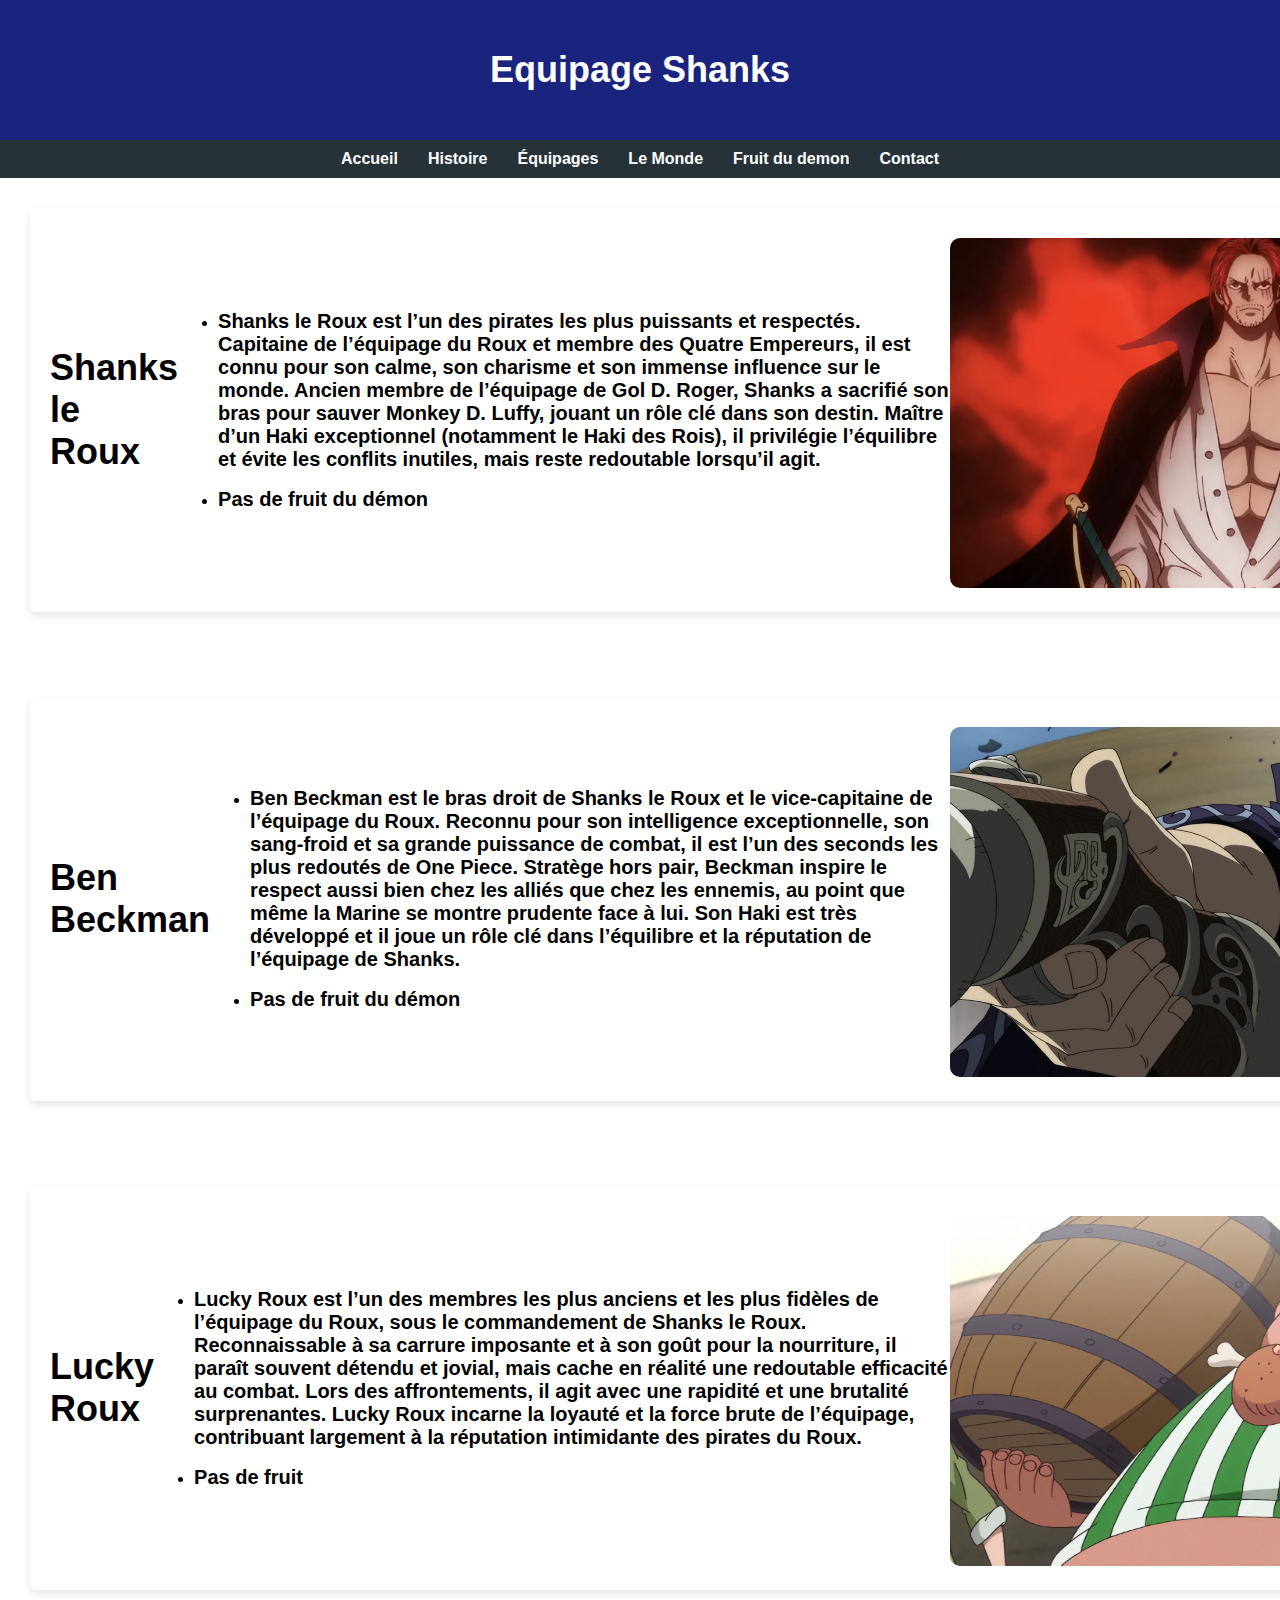
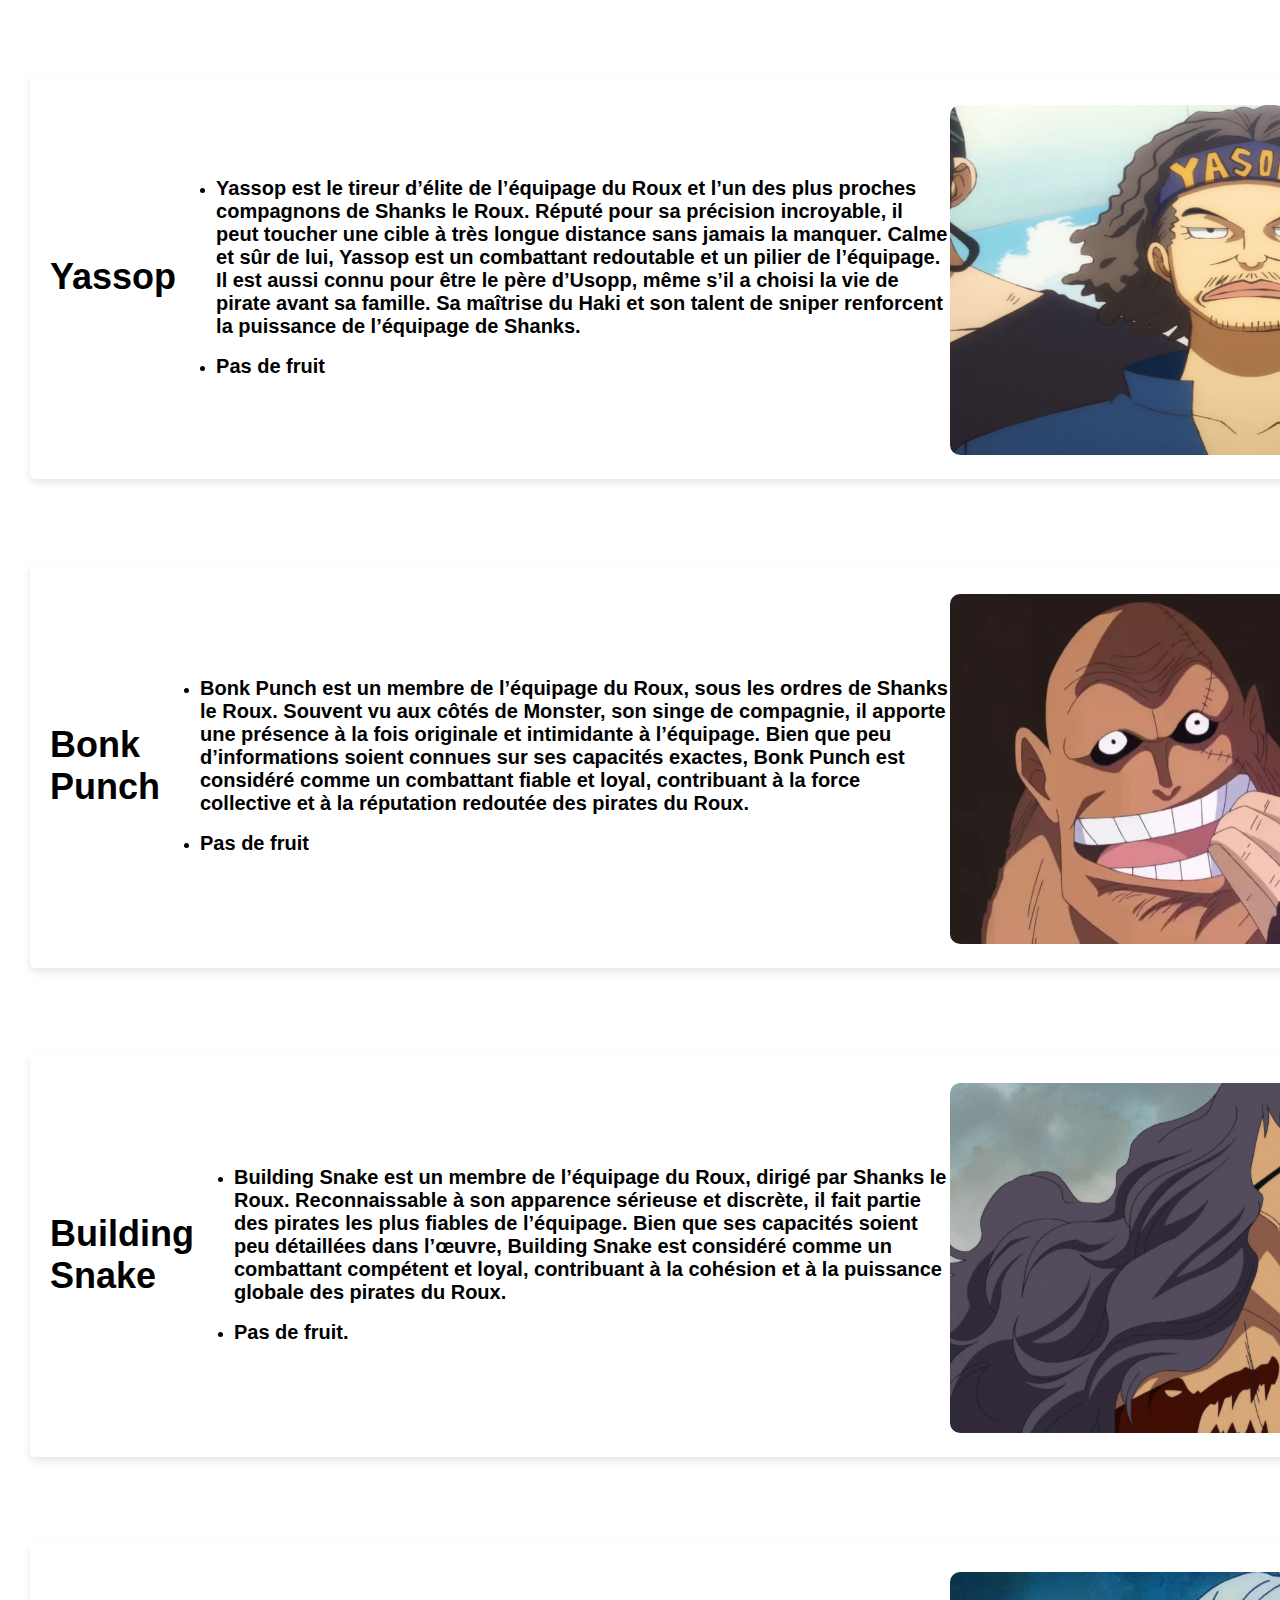
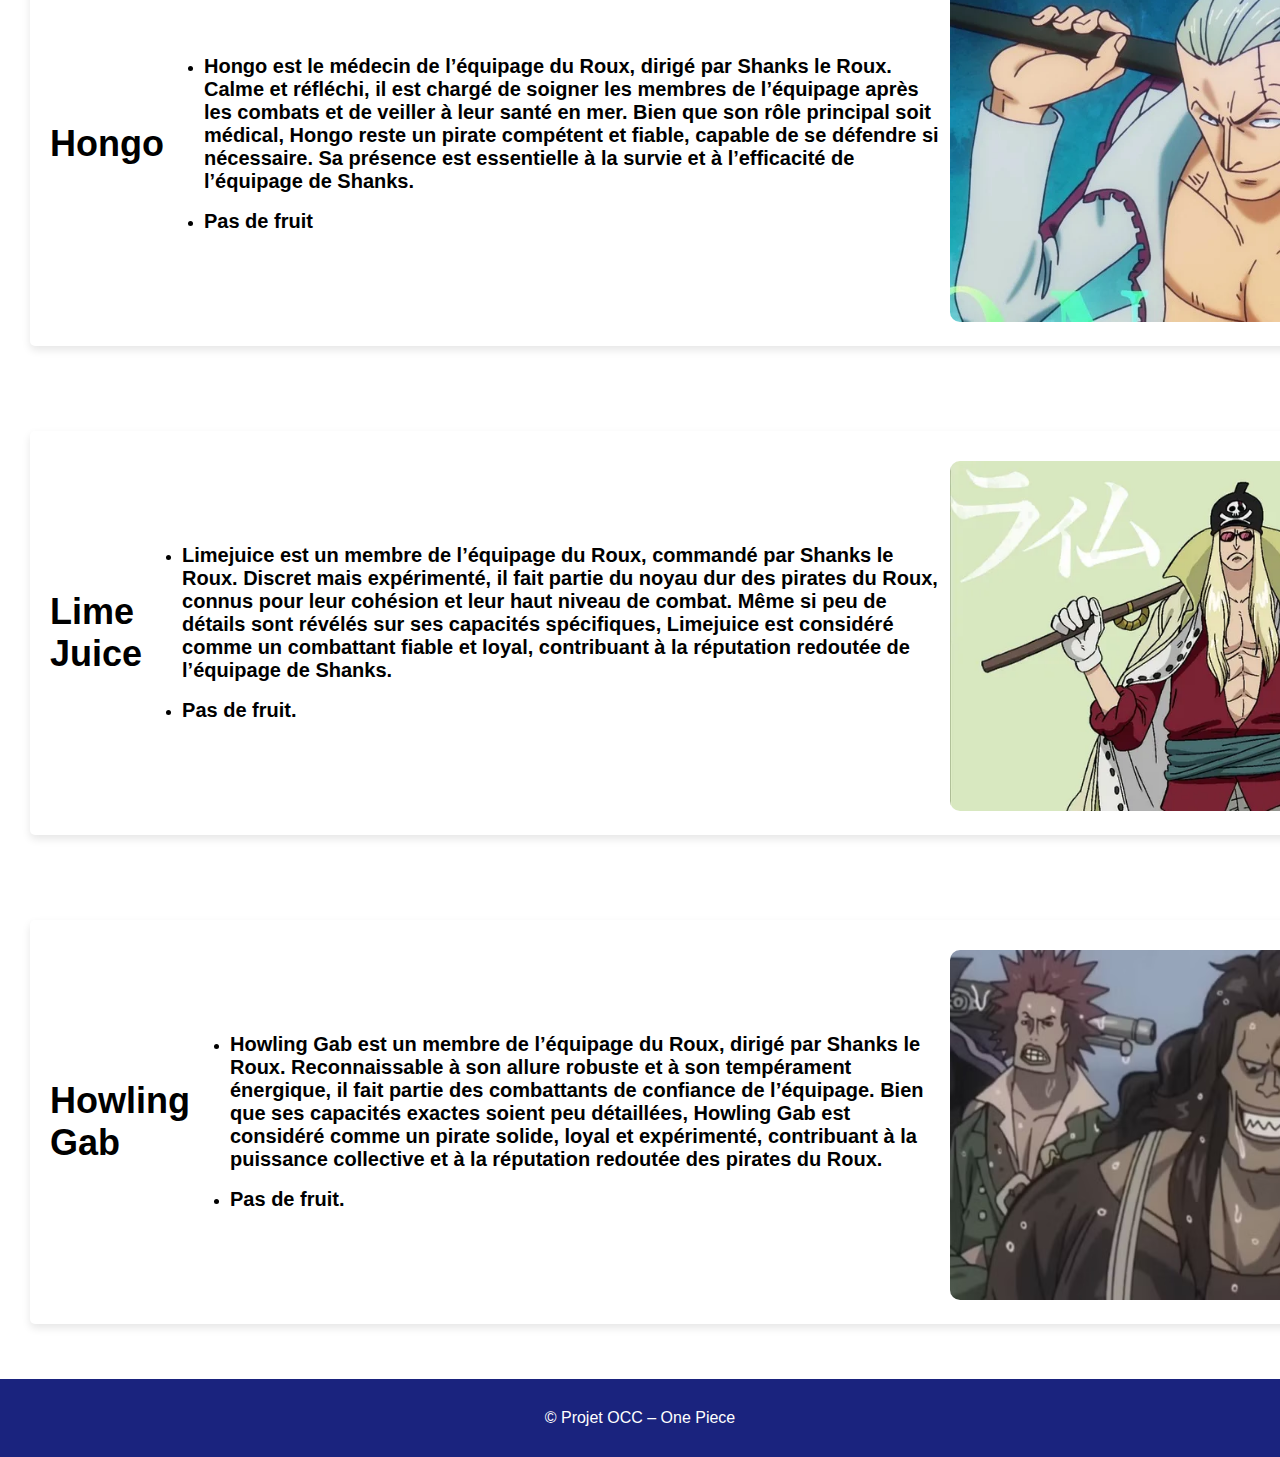
<file: Equipage Shanks.html>
<!DOCTYPE html>
<html lang="fr">
<head>
    <meta charset="UTF-8">
    <title>One Piece - Équipages</title>
    <link rel="stylesheet" href="Equipage.css">
</head>

<body class="Equipages">

<header>
    <h1>Equipage Shanks</h1>
</header>

<nav>
    <ul class="menu">
        <li><a href="index.html">Accueil</a></li>
        <li><a href="histoire.html">Histoire</a></li>
        <li><a href="Equipages.html">Équipages</a></li>
        <li><a href="monde.html">Le Monde</a></li>
        <li><a href="Fruit du Demon.html">Fruit du demon</a></li>
        <li><a href="Contact.html">Contact</a></li>
    </ul>
</nav>

<main class="container">
    <section class="card">
        <h1>Shanks le Roux</h1>
        <ul>
            <li><h2>Shanks le Roux est l’un des pirates les plus puissants et respectés. Capitaine de l’équipage du Roux et membre des Quatre Empereurs, il est connu pour son calme, son charisme et son immense influence sur le monde. Ancien membre de l’équipage de Gol D. Roger, Shanks a sacrifié son bras pour sauver Monkey D. Luffy, jouant un rôle clé dans son destin. Maître d’un Haki exceptionnel (notamment le Haki des Rois), il privilégie l’équilibre et évite les conflits inutiles, mais reste redoutable lorsqu’il agit.
            </h2></li>
            <li><h2>Pas de fruit du démon</h2></li>
        </ul>

        <!-- IMAGE CLIQUABLE -->
        <a href="Equipages.html">
            
            <img src="Image/shanks.avif" class="img-1" alt="Équipage">
            
        </a>
    </section>
</main>

<main class="container">
    <section class="card">
        <h1>Ben Beckman</h1>
        <ul>
            <li><h2>Ben Beckman est le bras droit de Shanks le Roux et le vice-capitaine de l’équipage du Roux. Reconnu pour son intelligence exceptionnelle, son sang-froid et sa grande puissance de combat, il est l’un des seconds les plus redoutés de One Piece. Stratège hors pair, Beckman inspire le respect aussi bien chez les alliés que chez les ennemis, au point que même la Marine se montre prudente face à lui. Son Haki est très développé et il joue un rôle clé dans l’équilibre et la réputation de l’équipage de Shanks.</h2></li>
            <li><h2>Pas de fruit du démon</h2></li>
            
        </ul>
        <!-- IMAGE CLIQUABLE -->
        <a href="Equipages.html">
            <img src="Image/Benn Beckman.webp" class="img-1" alt="" walt="Équipage">
        </a>
    </section>
</main>

<main class="container">
    <section class="card">
        <h1>Lucky Roux</h1>
        <ul>
            <li><h2>Lucky Roux est l’un des membres les plus anciens et les plus fidèles de l’équipage du Roux, sous le commandement de Shanks le Roux. Reconnaissable à sa carrure imposante et à son goût pour la nourriture, il paraît souvent détendu et jovial, mais cache en réalité une redoutable efficacité au combat. Lors des affrontements, il agit avec une rapidité et une brutalité surprenantes. Lucky Roux incarne la loyauté et la force brute de l’équipage, contribuant largement à la réputation intimidante des pirates du Roux.</h2></li>
            <li><h2>Pas de fruit</h2></li>
        </ul>

        <!-- IMAGE CLIQUABLE -->
        <a href="Equipages.html">
            <img src="Image/Lucky Roux.webp" class="img-1" alt="" walt="Équipage">
        </a>
    </section>
</main>

<main class="container">
    <section class="card">
        <h1>Yassop</h1>
        <ul>
            <li><h2>Yassop est le tireur d’élite de l’équipage du Roux et l’un des plus proches compagnons de Shanks le Roux. Réputé pour sa précision incroyable, il peut toucher une cible à très longue distance sans jamais la manquer. Calme et sûr de lui, Yassop est un combattant redoutable et un pilier de l’équipage. Il est aussi connu pour être le père d’Usopp, même s’il a choisi la vie de pirate avant sa famille. Sa maîtrise du Haki et son talent de sniper renforcent la puissance de l’équipage de Shanks.</h2></li>
            <li><h2>Pas de fruit</h2></li>
        </ul>

        <!-- IMAGE CLIQUABLE -->
        <a href="Equipages.html">
            <img src="Image/Yasopp.webp" class="img-1" alt="" walt="Équipage">
        </a>
    </section>
</main>

<main class="container">
    <section class="card">
        <h1>Bonk Punch</h1>
        <ul>
            <li><h2>Bonk Punch est un membre de l’équipage du Roux, sous les ordres de Shanks le Roux. Souvent vu aux côtés de Monster, son singe de compagnie, il apporte une présence à la fois originale et intimidante à l’équipage. Bien que peu d’informations soient connues sur ses capacités exactes, Bonk Punch est considéré comme un combattant fiable et loyal, contribuant à la force collective et à la réputation redoutée des pirates du Roux.</h2></li>
            <li><h2>Pas de fruit</h2></li>
            
        </ul>

        <!-- IMAGE CLIQUABLE -->
        <a href="Equipages.html">
            <img src="Image/Bonk punch.webp" class="img-1" alt="" walt="Équipage">
        </a>
    </section>
</main>

<main class="container">
    <section class="card">
        <h1>Building Snake</h1>
        <ul>
            <li><h2>Building Snake est un membre de l’équipage du Roux, dirigé par Shanks le Roux. Reconnaissable à son apparence sérieuse et discrète, il fait partie des pirates les plus fiables de l’équipage. Bien que ses capacités soient peu détaillées dans l’œuvre, Building Snake est considéré comme un combattant compétent et loyal, contribuant à la cohésion et à la puissance globale des pirates du Roux.</h2></li>
            <li><h2>Pas de fruit.</h2></li>
        </ul>

        <!-- IMAGE CLIQUABLE -->
        <a href="Equipages.htmll">
            <img src="Image/Building Snake.webp" class="img-1" alt="" walt="Équipage">
        </a>
    </section>
</main>

<main class="container">
    <section class="card">
        <h1>Hongo</h1>
        <ul>
            <li><h2>Hongo est le médecin de l’équipage du Roux, dirigé par Shanks le Roux. Calme et réfléchi, il est chargé de soigner les membres de l’équipage après les combats et de veiller à leur santé en mer. Bien que son rôle principal soit médical, Hongo reste un pirate compétent et fiable, capable de se défendre si nécessaire. Sa présence est essentielle à la survie et à l’efficacité de l’équipage de Shanks.</h2></li>
            <li><h2>Pas de fruit</h2></li>
        </ul>

        <!-- IMAGE CLIQUABLE -->
        <a href="Equipages.htmll">
            <img src="Image/Hongo.webp" class="img-1" alt="" walt="Équipage">
        </a>
    </section>
</main>
<main class="container">
    <section class="card">
        <h1>Lime Juice</h1>
        <ul>
            <li><h2>Limejuice est un membre de l’équipage du Roux, commandé par Shanks le Roux. Discret mais expérimenté, il fait partie du noyau dur des pirates du Roux, connus pour leur cohésion et leur haut niveau de combat. Même si peu de détails sont révélés sur ses capacités spécifiques, Limejuice est considéré comme un combattant fiable et loyal, contribuant à la réputation redoutée de l’équipage de Shanks.</h2></li>
            <li><h2>Pas de fruit.</h2></li>
        </ul>

        <!-- IMAGE CLIQUABLE -->
        <a href="Equipages.html">   
            <img src="Image/Lime juice.webp" class="img-1" alt="Équipage">
  
        </a>
    </section>
</main>

<main class="container">
    <section class="card">
        <h1>Howling Gab</h1>
        <ul>
            <li><h2>Howling Gab est un membre de l’équipage du Roux, dirigé par Shanks le Roux. Reconnaissable à son allure robuste et à son tempérament énergique, il fait partie des combattants de confiance de l’équipage. Bien que ses capacités exactes soient peu détaillées, Howling Gab est considéré comme un pirate solide, loyal et expérimenté, contribuant à la puissance collective et à la réputation redoutée des pirates du Roux.</h2></li>
            <li><h2>Pas de fruit.</h2></li>
            

        </ul>

        <!-- IMAGE CLIQUABLE -->
        <a href="Equipages.html">
            
            <img src="Image/Howling Gab.avif" class="img-1" alt="Équipage">
            
        </a>
    </section>
</main>



<footer>
    <p>© Projet OCC – One Piece</p>
</footer>

</body>
</html>
</file>
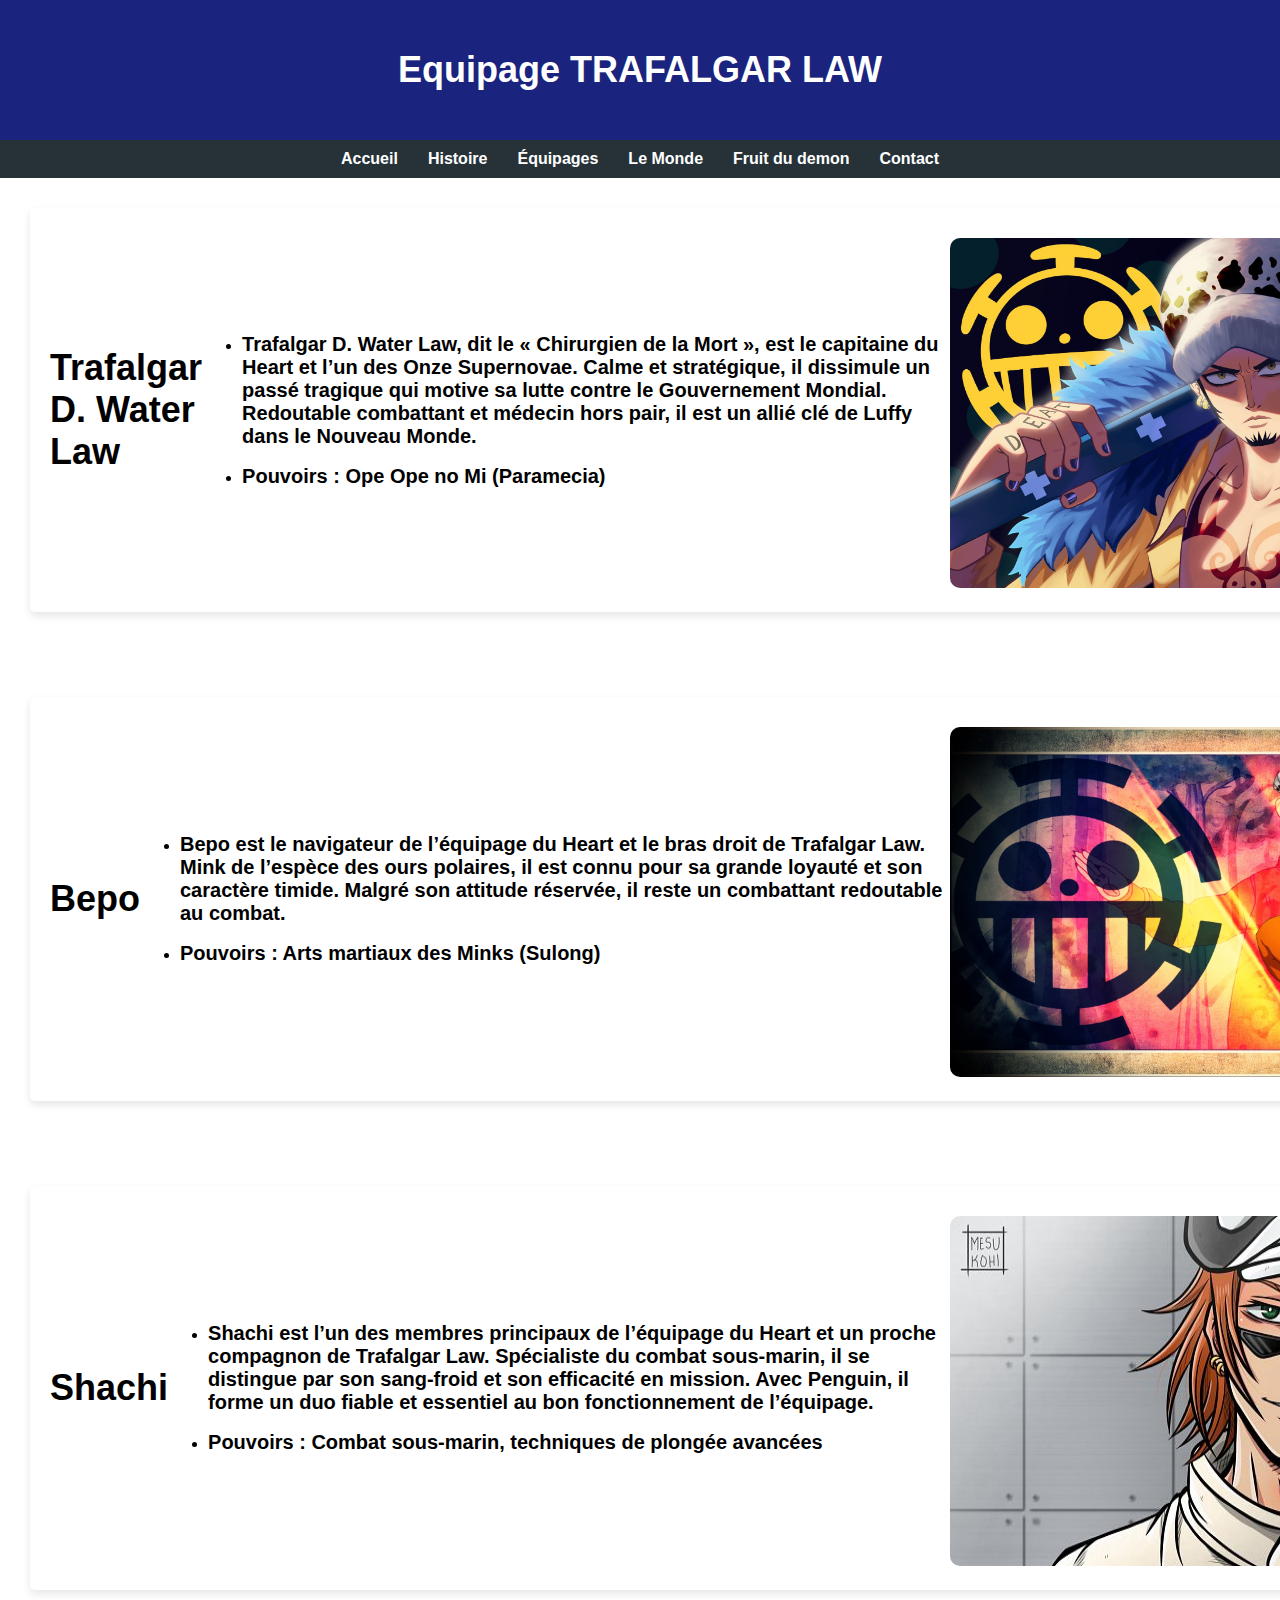
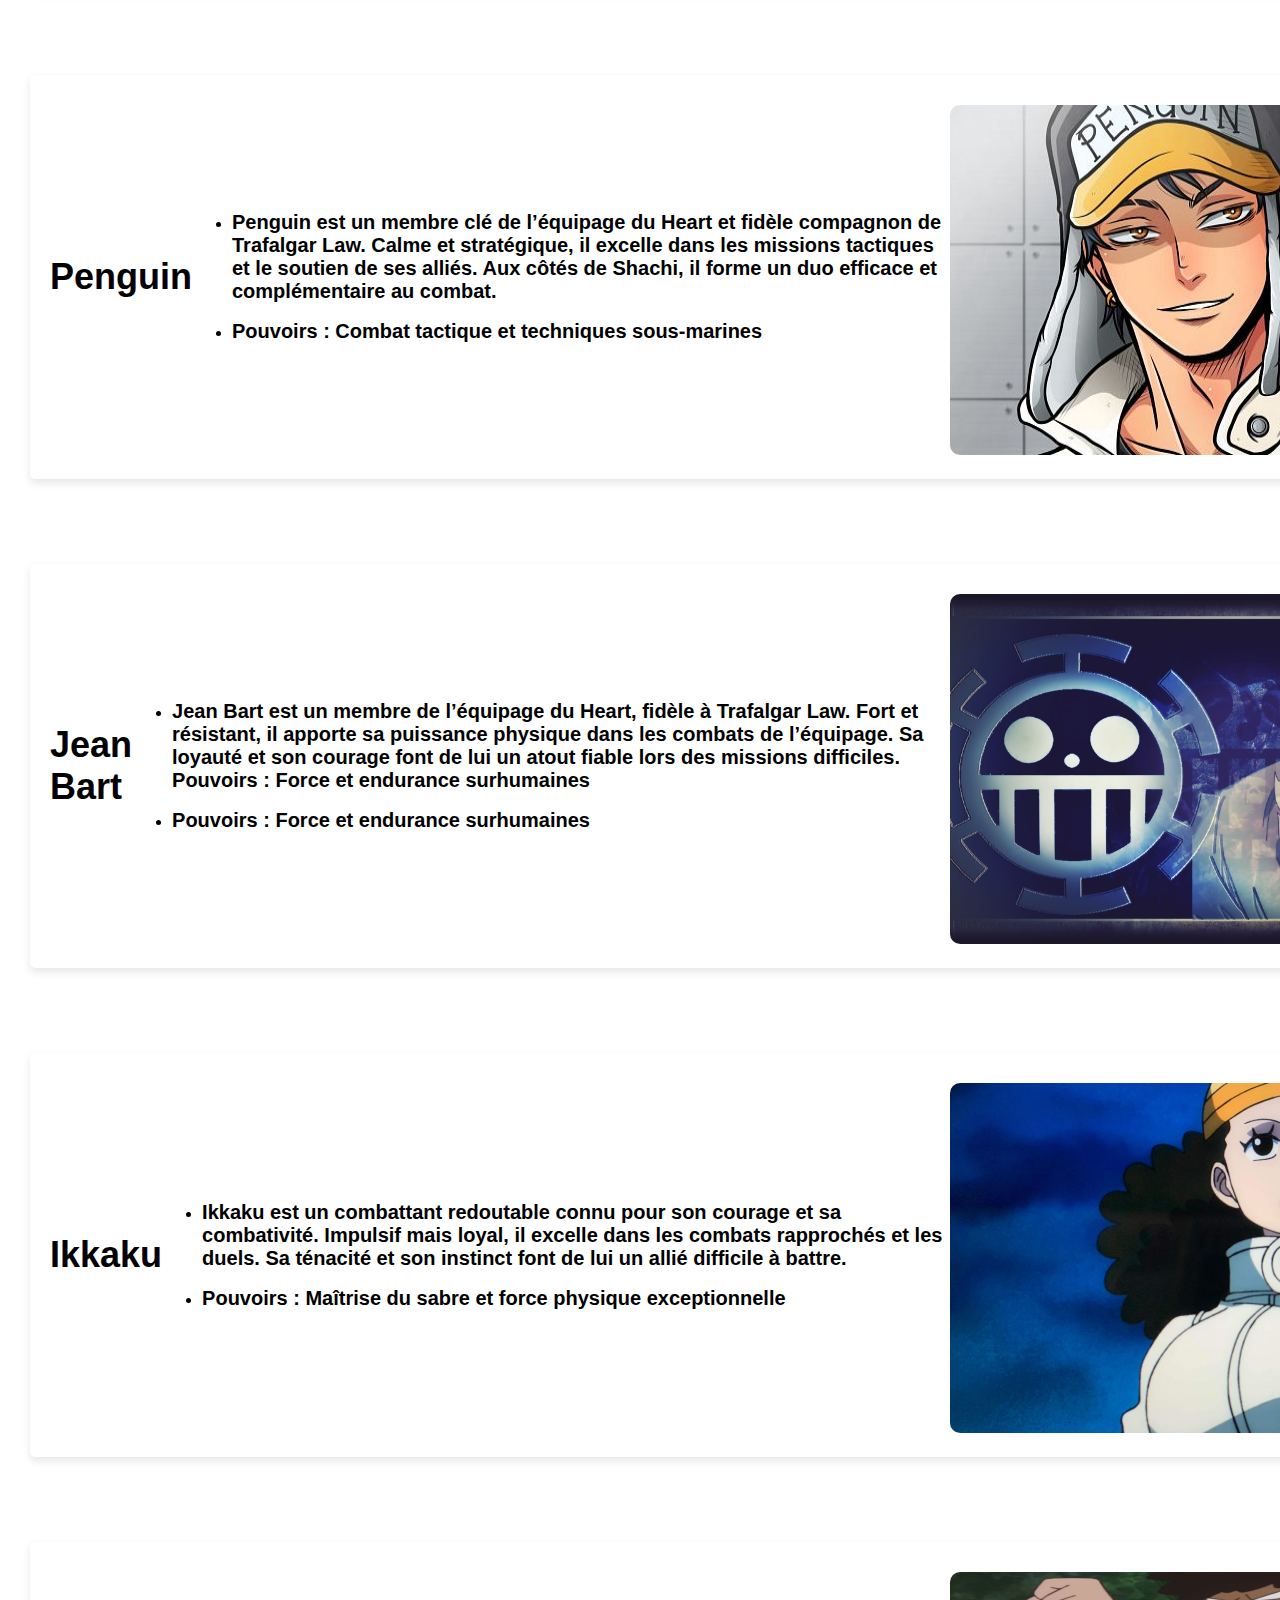
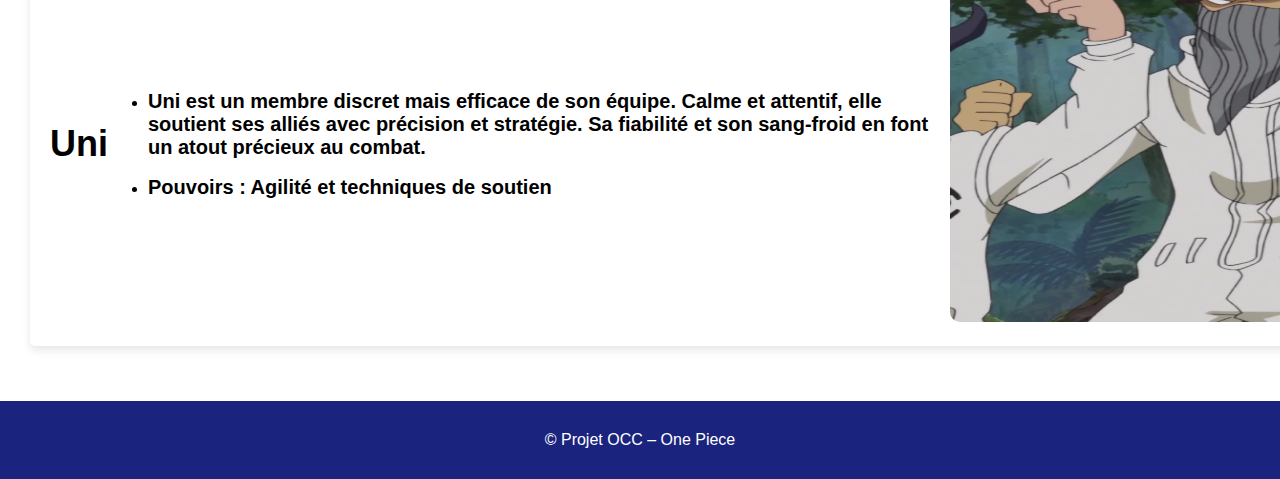
<file: Equipage TRAFALGAR LAW.html>
<!DOCTYPE html>
<html lang="fr">

<head>
    <meta charset="UTF-8">
    <title>One Piece - Équipages</title>
    <link rel="stylesheet" href="Equipage.css">
</head>

<body class="Equipages">

    <header>
        <h1>Equipage TRAFALGAR LAW</h1>
    </header>

    <nav>
        <ul class="menu">
            <li><a href="index.html">Accueil</a></li>
            <li><a href="histoire.html">Histoire</a></li>
            <li><a href="Equipages.html">Équipages</a></li>
            <li><a href="monde.html">Le Monde</a></li>
            <li><a href="Fruit du Demon.html">Fruit du demon</a></li>
            <li><a href="Contact.html">Contact</a></li>
        </ul>
    </nav>

    <main class="container">
        <section class="card">
            <h1>Trafalgar D. Water Law</h1>
            <ul>
                <li>
                    <h2>Trafalgar D. Water Law, dit le « Chirurgien de la Mort », est le capitaine du Heart et l’un des
                        Onze Supernovae. Calme et stratégique, il dissimule un passé tragique qui motive sa lutte contre
                        le Gouvernement Mondial. Redoutable combattant et médecin hors pair, il est un allié clé de
                        Luffy dans le Nouveau Monde.
                    </h2>
                </li>
                <li>
                    <h2>Pouvoirs : Ope Ope no Mi (Paramecia)</h2>
                </li>


            </ul>

            <!-- IMAGE CLIQUABLE -->
            <a href="Equipages.html">

                <img src="Image/Trafalgar D. Water Law.jpg" class="img-1" alt="Équipage">

            </a>
        </section>
    </main>

    <main class="container">
        <section class="card">
            <h1>Bepo</h1>
            <ul>
                <li>
                    <h2>Bepo est le navigateur de l’équipage du Heart et le bras droit de Trafalgar Law.
                        Mink de l’espèce des ours polaires, il est connu pour sa grande loyauté et son caractère timide.
                        Malgré son attitude réservée, il reste un combattant redoutable au combat.



                    </h2>
                </li>
                <li>
                    <h2>Pouvoirs : Arts martiaux des Minks (Sulong)</h2>
                </li>

            </ul>
            <!-- IMAGE CLIQUABLE -->
            <a href="Equipages.html">
                <img src="Image/Bepo.jpg" class="img-1" alt="" walt="Équipage">
            </a>
        </section>
    </main>

    <main class="container">
        <section class="card">
            <h1>Shachi</h1>
            <ul>
                <li>
                    <h2>Shachi est l’un des membres principaux de l’équipage du Heart et un proche compagnon de
                        Trafalgar Law.
                        Spécialiste du combat sous-marin, il se distingue par son sang-froid et son efficacité en
                        mission.
                        Avec Penguin, il forme un duo fiable et essentiel au bon fonctionnement de l’équipage.

                    </h2>
                </li>
                <li>
                    <h2>Pouvoirs : Combat sous-marin, techniques de plongée avancées</h2>
                </li>
            </ul>

            <!-- IMAGE CLIQUABLE -->
            <a href="Equipages.html">
                <img src="Image/Shachi.jpg" class="img-1" alt="" walt="Équipage">
            </a>
        </section>
    </main>

    <main class="container">
        <section class="card">
            <h1>Penguin</h1>
            <ul>
                <li>
                    <h2>Penguin est un membre clé de l’équipage du Heart et fidèle compagnon de Trafalgar Law.
                        Calme et stratégique, il excelle dans les missions tactiques et le soutien de ses alliés.
                        Aux côtés de Shachi, il forme un duo efficace et complémentaire au combat.


                    </h2>
                </li>
                <li>
                    <h2>Pouvoirs : Combat tactique et techniques sous-marines</h2>
                </li>
            </ul>

            <!-- IMAGE CLIQUABLE -->
            <a href="Equipages.html">
                <img src="Image/Penguin.jpg" class="img-1" alt="" walt="Équipage">
            </a>
        </section>
    </main>

    <main class="container">
        <section class="card">
            <h1>Jean Bart</h1>
            <ul>
                <li>
                    <h2>Jean Bart est un membre de l’équipage du Heart, fidèle à Trafalgar Law.
                        Fort et résistant, il apporte sa puissance physique dans les combats de l’équipage.
                        Sa loyauté et son courage font de lui un atout fiable lors des missions difficiles.
                        Pouvoirs : Force et endurance surhumaines

                    </h2>
                </li>
                <li>
                    <h2>Pouvoirs : Force et endurance surhumaines</h2>
                </li>

            </ul>

            <!-- IMAGE CLIQUABLE -->
            <a href="Equipages.html">
                <img src="Image/Jean Bart.jpg" class="img-1" alt="" walt="Équipage">
            </a>
        </section>
    </main>

    <main class="container">
        <section class="card">
            <h1>Ikkaku</h1>
            <ul>
                <li>
                    <h2>Ikkaku est un combattant redoutable connu pour son courage et sa combativité.
                        Impulsif mais loyal, il excelle dans les combats rapprochés et les duels.
                        Sa ténacité et son instinct font de lui un allié difficile à battre.


                    </h2>
                </li>
                <li>
                    <h2>Pouvoirs : Maîtrise du sabre et force physique exceptionnelle</h2>
                </li>
            </ul>

            <!-- IMAGE CLIQUABLE -->
            <a href="Equipages.htmll">
                <img src="Image/Ikkaku.jpg" class="img-1" alt="" walt="Équipage">
            </a>
        </section>
    </main>

    <main class="container">
        <section class="card">
            <h1>Uni</h1>
            <ul>
                <li>
                    <h2>Uni est un membre discret mais efficace de son équipe.
                        Calme et attentif, elle soutient ses alliés avec précision et stratégie.
                        Sa fiabilité et son sang-froid en font un atout précieux au combat.


                    </h2>
                </li>
                <li>
                    <h2>Pouvoirs : Agilité et techniques de soutien</h2>
                </li>
            </ul>

            <!-- IMAGE CLIQUABLE -->
            <a href="Equipages.htmll">
                <img src="Image/Uni.webp" class="img-1" alt="" walt="Équipage">
            </a>
        </section>
    </main>

    <footer>
        <p>© Projet OCC – One Piece</p>
    </footer>

</body>

</html>
</file>
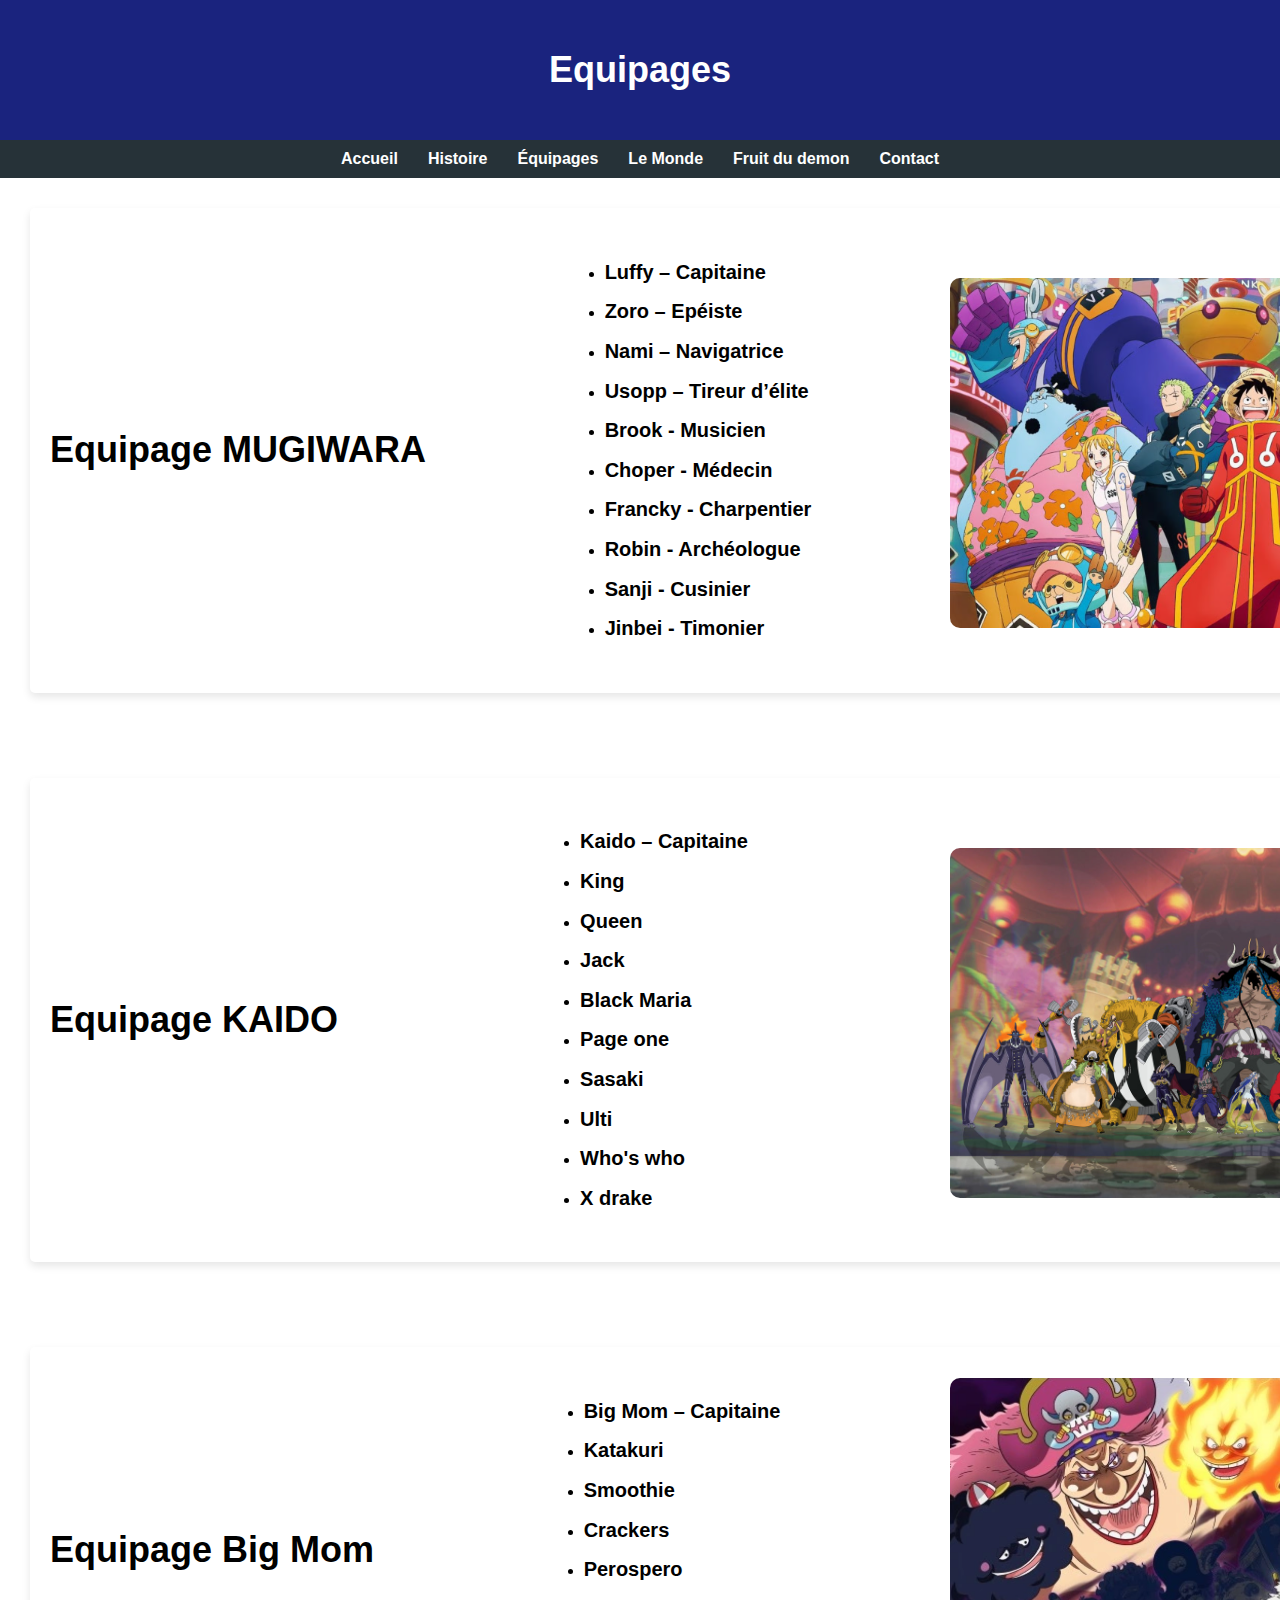
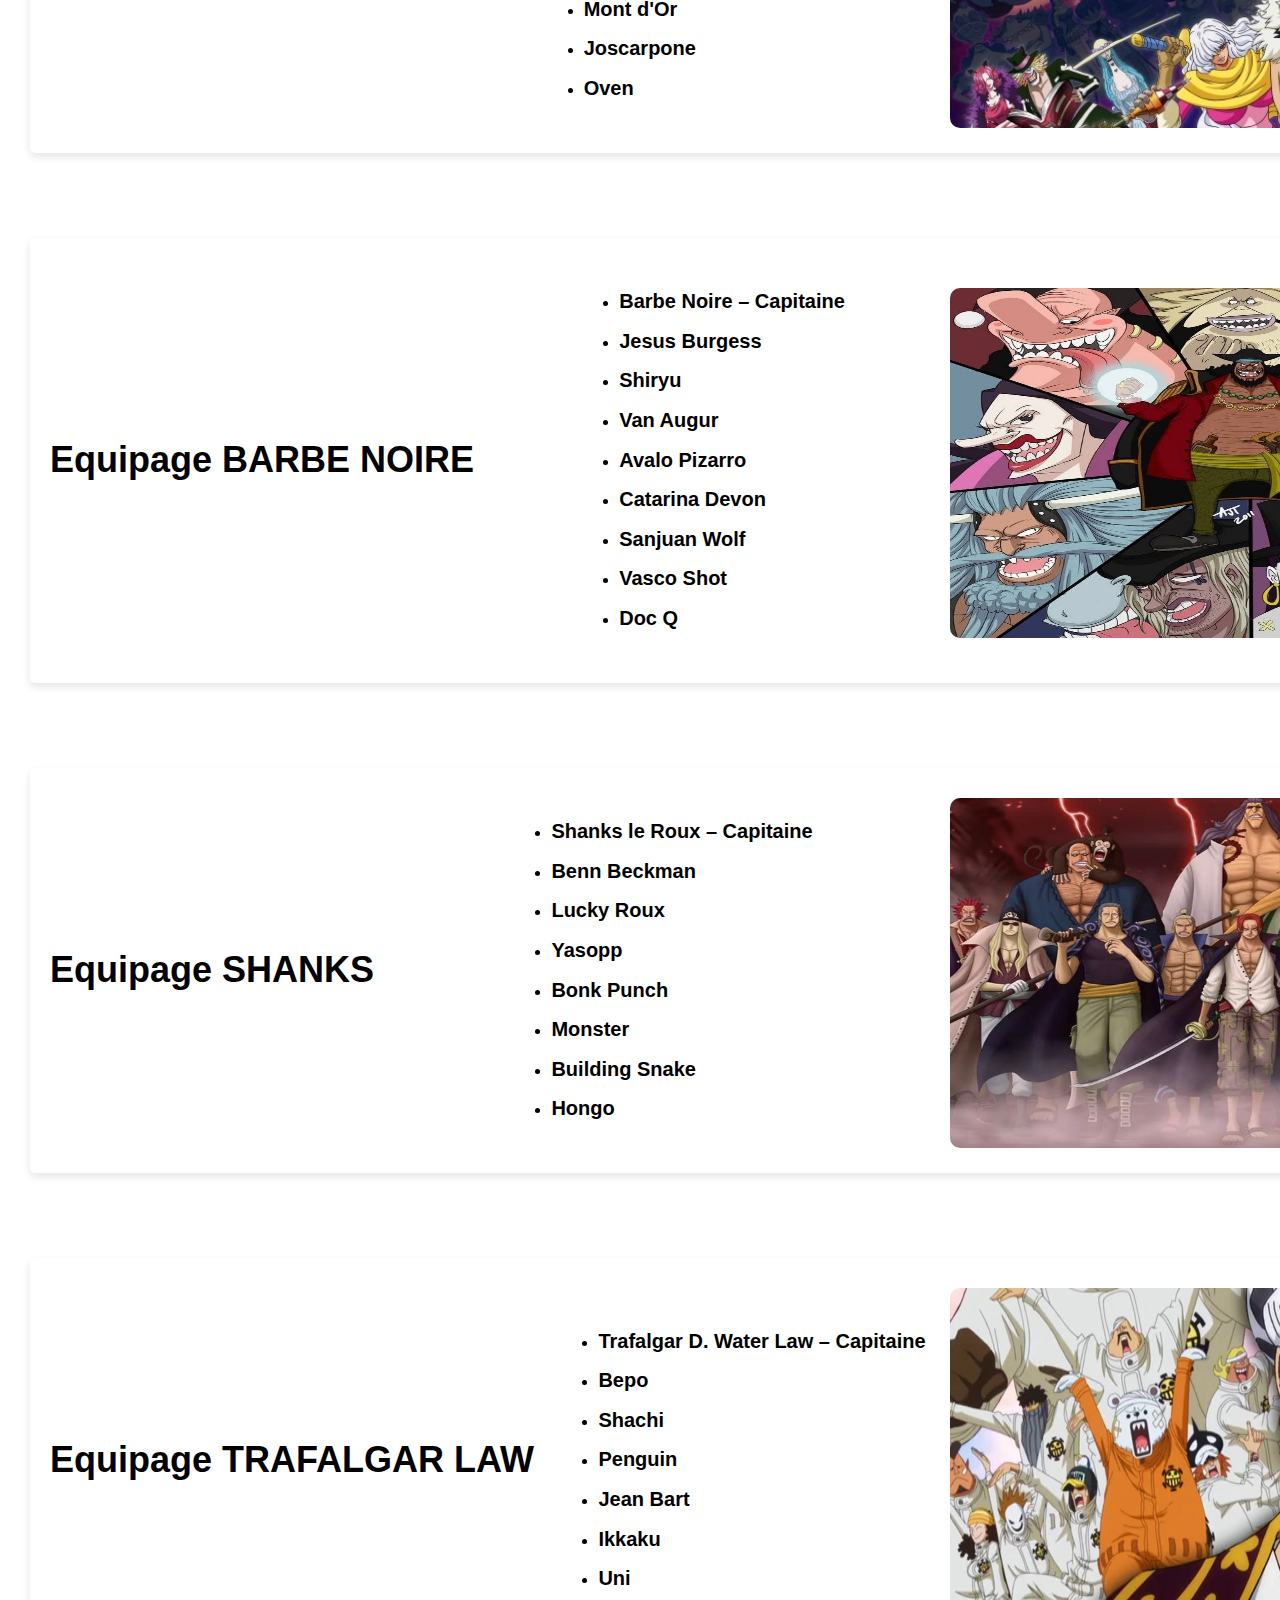
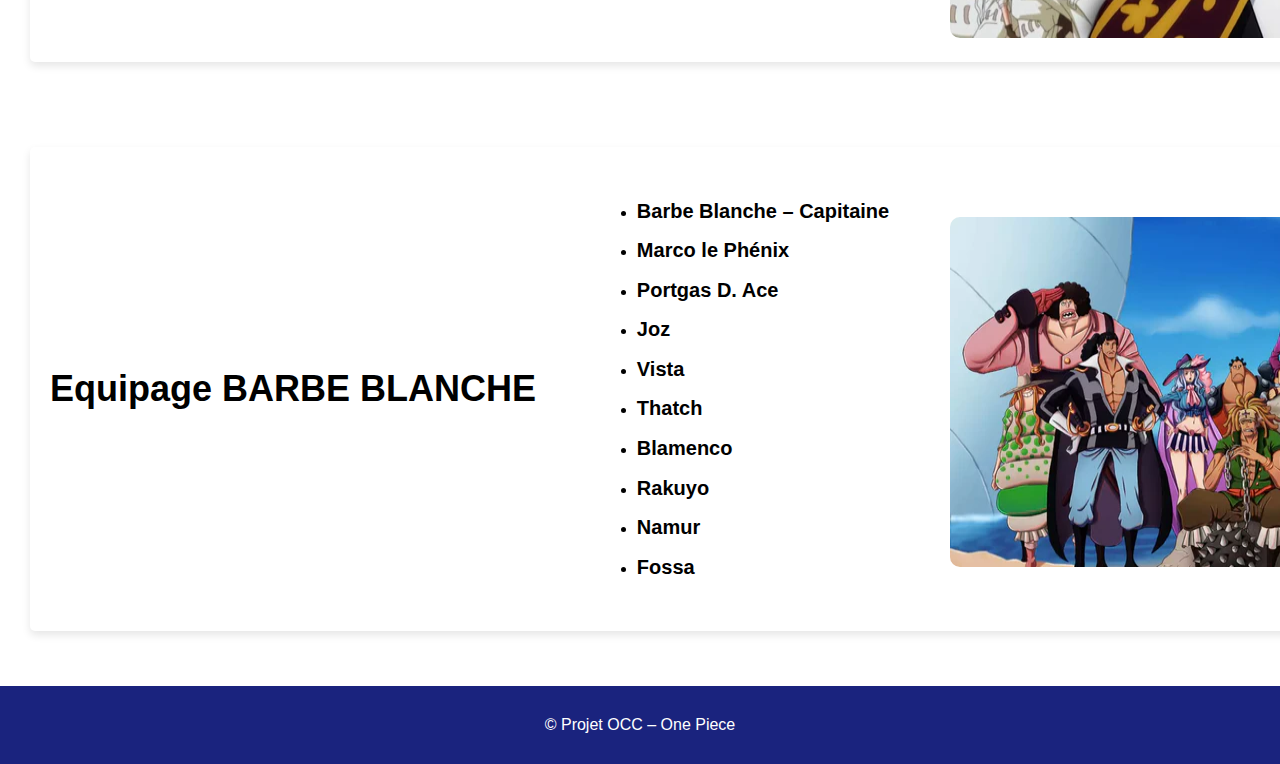
<file: Equipages.html>
<!DOCTYPE html>
<html lang="fr">
<head>
    <meta charset="UTF-8">
    <title>Équipages</title>
    <link rel="stylesheet" href="Equipage.css">
</head>

<body class="Equipages">

<header>
    <h1>Equipages</h1>
</header>

<nav>
    <ul class="menu">
        <li><a href="index.html">Accueil</a></li>
        <li><a href="histoire.html">Histoire</a></li>
        <li><a href="Equipages.html">Équipages</a></li>
        <li><a href="monde.html">Le Monde</a></li>
        <li><a href="Fruit du Demon.html">Fruit du demon</a></li>
        <li><a href="Contact.html">Contact</a></li>
    </ul>
</nav>

<main class="container">
    <section class="card">
        <h1>Equipage MUGIWARA</h1>
        <ul>
            <li><h2>Luffy – Capitaine</h2></li>
            <li><h2>Zoro – Epéiste</h2></li>
            <li><h2>Nami – Navigatrice</h2></li>
            <li><h2>Usopp – Tireur d’élite</h2></li>
            <li><h2>Brook - Musicien</h2></li>
            <li><h2>Choper - Médecin</h2></li>
            <li><h2>Francky - Charpentier</h2></li>
            <li><h2>Robin - Archéologue</h2></li>
            <li><h2>Sanji - Cusinier</h2></li>
            <li><h2>Jinbei - Timonier</h2></li>

        </ul>

        <!-- IMAGE CLIQUABLE -->
        <a href="Equipage Mugiwara.html">
            
            <img src="Image/Equipage MUGIWARA.avif" class="img-1" alt="Équipage">
            
        </a>
    </section>
</main>
<main class="container">
    <section class="card">
        <h1>Equipage KAIDO</h1>
        <ul>
            <li><h2>Kaido – Capitaine</h2></li>
            <li><h2>King</h2></li>
            <li><h2>Queen</h2></li>
            <li><h2>Jack</h2></li>
            <li><h2>Black Maria</h2></li>
            <li><h2>Page one</h2></li>
            <li><h2>Sasaki</h2></li>
            <li><h2>Ulti</h2></li>
            <li><h2>Who's who</h2></li>
            <li><h2>X drake</h2></li>
        </ul>

        <!-- IMAGE CLIQUABLE -->
        <a href="Equipage KAIDO.html">
            <img src="Image/Kaido.jpeg" class="img-1" alt="" walt="Équipage">
        </a>
    </section>
</main>

<main class="container">
    <section class="card">
        <h1>Equipage Big Mom</h1>
        <ul>
            <li><h2>Big Mom – Capitaine</h2></li>
            <li><h2>Katakuri</h2></li>
            <li><h2>Smoothie</h2></li>
            <li><h2>Crackers</h2></li>
            <li><h2>Perospero</h2></li>
            <li><h2>Mont d'Or</h2></li>
            <li><h2>Joscarpone</h2></li>
            <li><h2>Oven</h2></li>
            
        </ul>
        <!-- IMAGE CLIQUABLE -->
        <a href="Equipage BIG MOM.html">
            <img src="Image/Famille_Charlotte_Infobox.webp" class="img-1" alt="" walt="Équipage">
        </a>
    </section>
</main>

<main class="container">
    <section class="card">
        <h1>Equipage BARBE NOIRE</h1>
        <ul>
            <li><h2>Barbe Noire – Capitaine</h2></li>
            <li><h2>Jesus Burgess</h2></li>
            <li><h2>Shiryu</h2></li>
            <li><h2>Van Augur</h2></li>
            <li><h2>Avalo Pizarro</h2></li>
            <li><h2>Catarina Devon</h2></li>
            <li><h2>Sanjuan Wolf</h2></li>
            <li><h2>Vasco Shot</h2></li>
            <li><h2>Doc Q</h2></li>
            
        </ul>

        <!-- IMAGE CLIQUABLE -->
        <a href="Equipage Barbe Noir.html">
            <img src="Image/Equipage BARBE NOIRE.webp" class="img-1" alt="" walt="Équipage">
        </a>
    </section>
</main>

<main class="container">
    <section class="card">
        <h1>Equipage SHANKS</h1>
        <ul>
            <li><h2>Shanks le Roux – Capitaine</h2></li>
            <li><h2>Benn Beckman</h2></li>
            <li><h2>Lucky Roux</h2></li>
            <li><h2>Yasopp</h2></li>
            <li><h2>Bonk Punch</h2></li>
            <li><h2>Monster</h2></li>
            <li><h2>Building Snake</h2></li>
            <li><h2>Hongo</h2></li>
        </ul>

        <!-- IMAGE CLIQUABLE -->
        <a href="Equipage Shanks.html">
            <img src="Image/Equipage SHANKS.jpg" class="img-1" alt="" walt="Équipage">
        </a>
    </section>
</main>

<main class="container">
    <section class="card">
        <h1>Equipage TRAFALGAR LAW</h1>
        <ul>
            <li><h2>Trafalgar D. Water Law – Capitaine</h2></li>
            <li><h2>Bepo</h2></li>
            <li><h2>Shachi</h2></li>
            <li><h2>Penguin</h2></li>
            <li><h2>Jean Bart</h2></li>
            <li><h2>Ikkaku</h2></li>
            <li><h2>Uni</h2></li>
            
        </ul>

        <!-- IMAGE CLIQUABLE -->
        <a href="Equipage TRAFALGAR LAW.html">
            <img src="Image/Equipage TRAFALGAR LAW.webp" class="img-1" alt="" walt="Équipage">
        </a>
    </section>
</main>

<main class="container">
    <section class="card">
        <h1>Equipage BARBE BLANCHE</h1>
        <ul>
            <li><h2>Barbe Blanche – Capitaine</h2></li>
            <li><h2>Marco le Phénix</h2></li>
            <li><h2>Portgas D. Ace</h2></li>
            <li><h2>Joz</h2></li>
            <li><h2>Vista</h2></li>
            <li><h2>Thatch</h2></li>
            <li><h2>Blamenco</h2></li>
            <li><h2>Rakuyo</h2></li>
            <li><h2>Namur</h2></li>
            <li><h2>Fossa</h2></li>
            
        </ul>

        <!-- IMAGE CLIQUABLE -->
        <a href="Equipage Barbe blanche.html">
            <img src="Image/Equipage BARBE BLANCHE.webp" class="img-1" alt="" walt="Équipage">
        </a>
    </section>
</main>


<footer>
    <p>© Projet OCC – One Piece</p>
</footer>

</body>
</html>
</file>
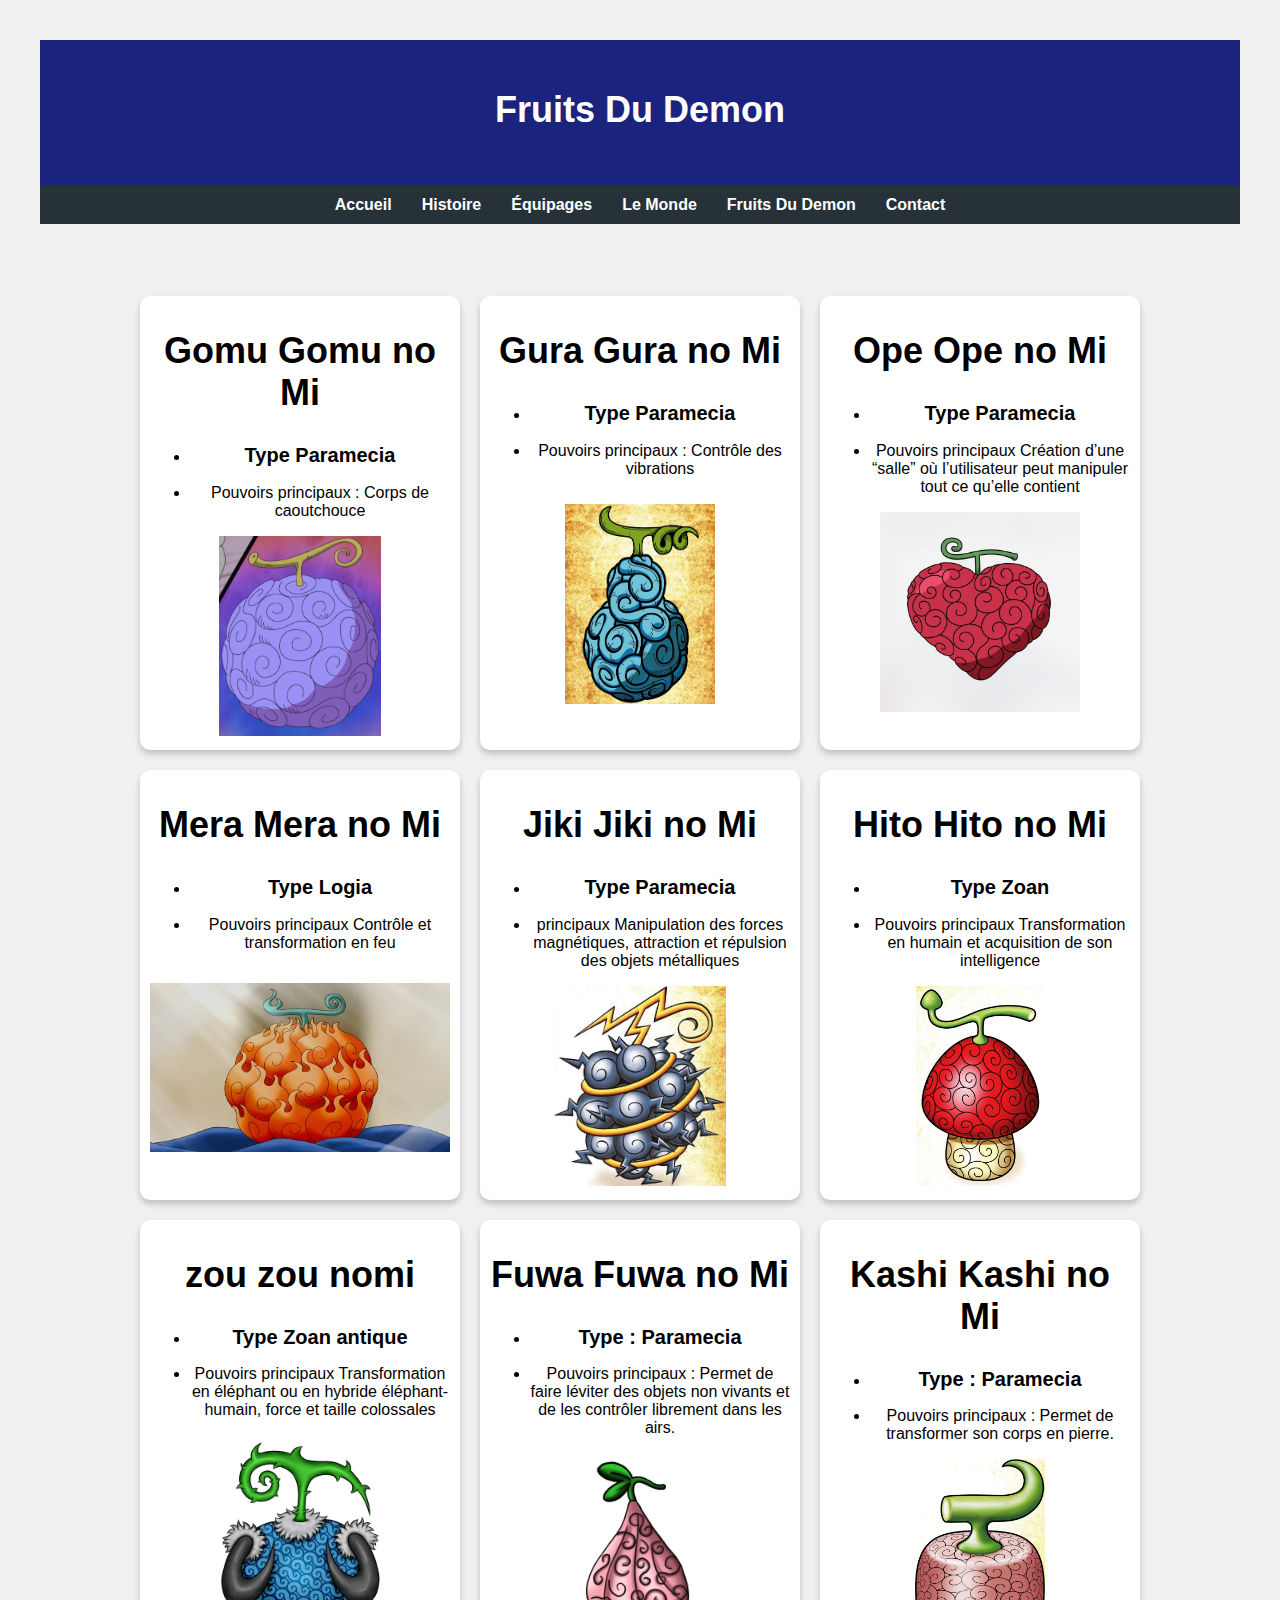
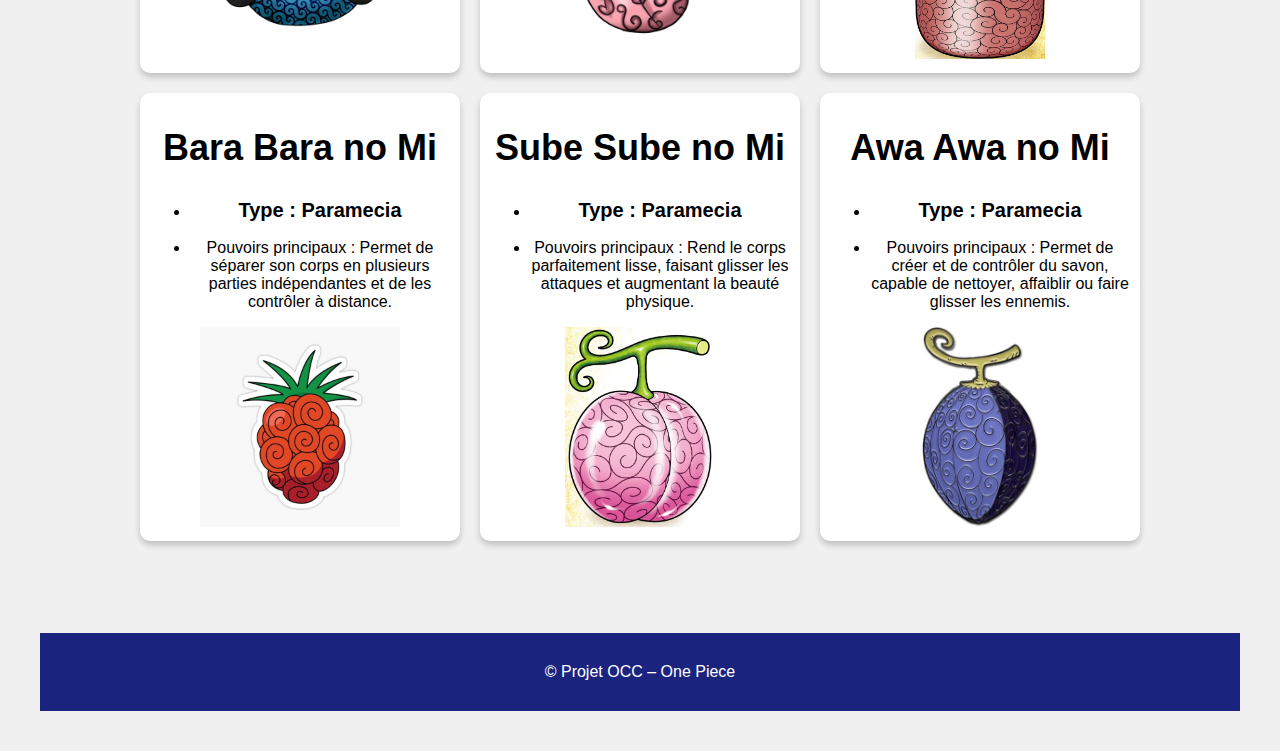
<file: Fruit du Demon.html>
<!DOCTYPE html>
<html lang="fr">

<head>
    <meta charset="UTF-8">
    <title>Fruits Du Demon</title>
    <link rel="stylesheet" href="Fruit du demon.css">

</head>

<body class="Equipage">

    <header>
        <h1>Fruits Du Demon</h1>
    </header>

    <nav>
        <ul class="menu">
            <li><a href="index.html">Accueil</a></li>
            <li><a href="histoire.html">Histoire</a></li>
            <li><a href="Equipages.html">Équipages</a></li>
            <li><a href="monde.html">Le Monde</a></li>
            <li><a href="Fruit Du Demon.html">Fruits Du Demon</a></li>
            <li><a href="Contact.html">Contact</a></li>
        </ul>
    </nav>

    <style>

    </style>
    </head>

    <body>
        <br><br><br><br>

        <div class="gallery">

            <div class="card">
                <h1>Gomu Gomu no Mi</h1>
                <ul>
                    <li>
                        <h2>Type Paramecia</h2>
                    </li>
                    <li>
                        Pouvoirs principaux : Corps de caoutchouce
                    </li>
                </ul>
                <!-- IMAGE CLIQUABLE -->
                <a href="Equipage Mugiwara.html">
                <img src="Image/Gomu Gomu no Mi.webp">
                </a>


        </a>
            </div>

            <div class="card">
                <h1>Gura Gura no Mi </h1>
                <ul>
                    <li>
                        <h2>Type Paramecia</h2>
                    </li>
                    <li>
                        Pouvoirs principaux : Contrôle des vibrations
                    </li>
                </ul>
                <img src="Image/Gura Gura no Mi.webp" class="img-1" alt="Équipage">
            </div>

            <div class="card">
                <h1>Ope Ope no Mi</h1>
                <ul>
                    <li>
                        <h2>Type Paramecia</h2>
                    </li>
                    <li>
                        Pouvoirs principaux
                        Création d’une “salle” où l’utilisateur peut manipuler tout ce qu’elle contient
                    </li>
                </ul>
                <img src="Image/Ope Ope no Mi.jpg">
            </div>

            <div class="card">
                <h1>Mera Mera no Mi</h1>
                <ul>
                    <li>
                        <h2>Type
                            Logia

                        </h2>
                    </li>
                    <li>
                        Pouvoirs principaux
                        Contrôle et transformation en feu
                    </li>
                </ul>
                <img src="Image/Mera Mera no Mi.webp">
            </div>

            <div class="card">
                <h1>Jiki Jiki no Mi</h1>
                <ul>
                    <li>
                        <h2>Type
                            Paramecia

                        </h2>
                    </li>
                    <li>principaux
                        Manipulation des forces magnétiques, attraction et répulsion des objets métalliques
                    </li>
                </ul>
                <img src="Image/Jiki_Jiki_Info.webp">
            </div>

            <div class="card">
                <h1>Hito Hito no Mi</h1>
                <ul>
                    <li>
                        <h2>Type
                            Zoan

                        </h2>
                    </li>
                    <li>
                        Pouvoirs principaux
                        Transformation en humain et acquisition de son intelligence
                    </li>
                </ul>
                <img src="Image/Hito Hito no Mi.webp">
            </div>

            <div class="card">
                <h1>zou zou nomi</h1>
                <ul>
                    <li>
                        <h2>Type
                            Zoan antique

                        </h2>
                    </li>
                    <li>
                        Pouvoirs principaux
                        Transformation en éléphant ou en hybride éléphant-humain, force et taille colossales
                    </li>
                </ul>
                <img src="Image/zou zou nomi.webp">
            </div>

            <div class="card">
                <h1>Fuwa Fuwa no Mi</h1>
                <ul>
                    <li>
                        <h2>Type : Paramecia
                        </h2>
                    </li>
                    <li>
                        Pouvoirs principaux : Permet de faire léviter des objets non vivants et de les contrôler
                        librement dans les airs.
                    </li>
                </ul>
                <img src="Image/Fuwa Fuwa no Mi.jpg">
            </div>

            <div class="card">
                <h1>Kashi Kashi no Mi</h1>
                <ul>
                    <li>
                        <h2>Type : Paramecia
                        </h2>
                    </li>
                    <li>
                        Pouvoirs principaux : Permet de transformer son corps en pierre.
                    </li>
                </ul>
                <img src="Image/Kashi Kashi no Mi.webp">
            </div>

            <div class="card">
                <h1>Bara Bara no Mi</h1>
                <ul>
                    <li>
                        <h2>Type : Paramecia
                        </h2>
                    </li>
                    <li>
                        Pouvoirs principaux : Permet de séparer son corps en plusieurs parties indépendantes et de les
                        contrôler à distance.
                    </li>
                </ul>
                <img src="Image/Bara Bara no Mi.jpg">
            </div>

            <div class="card">
                <h1>Sube Sube no Mi</h1>
                <ul>
                    <li>
                        <h2>Type : Paramecia
                        </h2>
                    </li>
                    <li>
                        Pouvoirs principaux : Rend le corps parfaitement lisse, faisant glisser les attaques et
                        augmentant la beauté physique.
                    </li>
                </ul>
                <img src="Image/Sube Sube no Mi.webp">
            </div>

            <div class="card">
                <h1>Awa Awa no Mi</h1>
                <ul>
                    <li>
                        <h2>Type : Paramecia
                        </h2>
                    </li>
                    <li>
                        Pouvoirs principaux : Permet de créer et de contrôler du savon, capable de nettoyer, affaiblir
                        ou faire glisser les ennemis.
                    </li>
                </ul>
                <img src="Image/Awa Awa no Mi.webp">
            </div>
            <br><br><br><br>
        </div>



        <footer>
            <p>© Projet OCC – One Piece</p>
        </footer>

    </body>

</html>
</file>
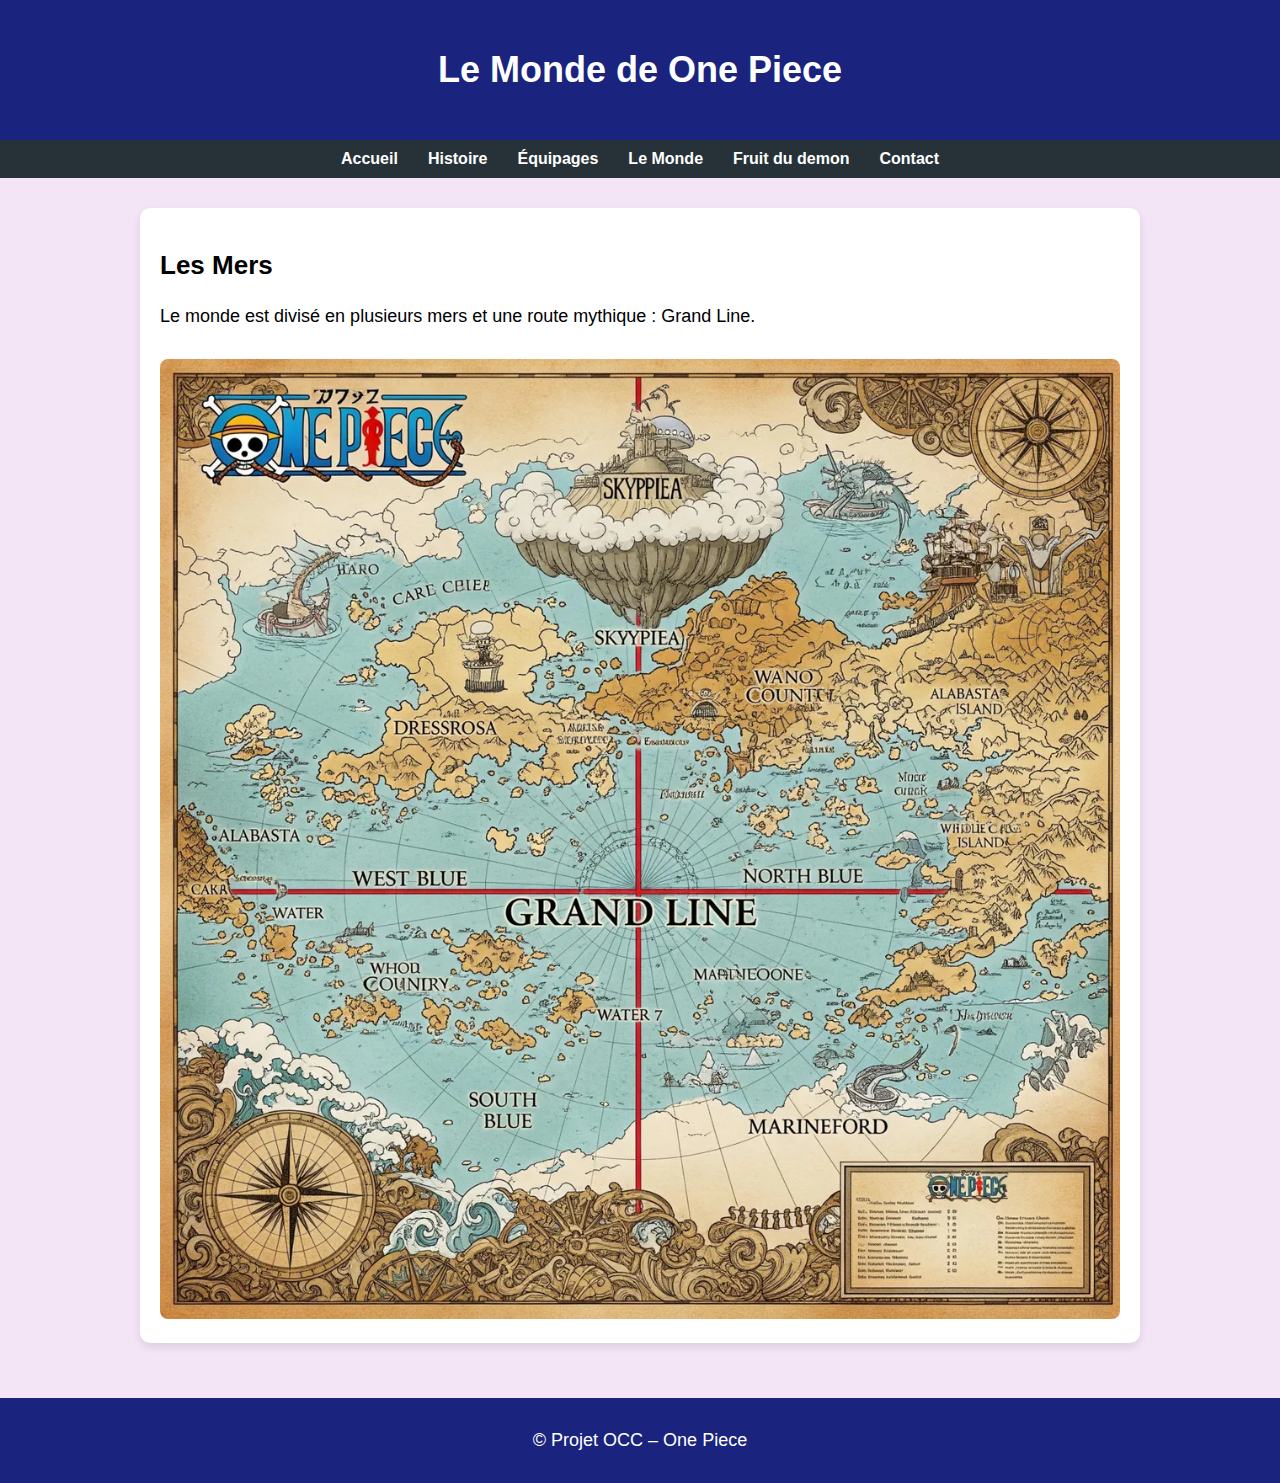
<file: monde.html>
<!DOCTYPE html>
<html lang="fr">
<head>
    <meta charset="UTF-8">
    <title>One Piece - Le Monde</title>
    <link rel="stylesheet" href="Style.css">
</head>

<body class="monde">

<header>
    <h1>Le Monde de One Piece</h1>
</header>

<nav>
    <ul class="menu">
        <li><a href="index.html">Accueil</a></li>
        <li><a href="histoire.html">Histoire</a></li>
        <li><a href="Equipages.html">Équipages</a></li>
        <li><a href="monde.html">Le Monde</a></li>
        <li><a href="Fruit du Demon.html">Fruit du demon</a></li>
        <li><a href="Contact.html">Contact</a></li>
    </ul>
</nav>

<main class="container">
    <section class="card">
        <h2>Les Mers</h2>
        <p>
            Le monde est divisé en plusieurs mers et une route mythique :
            Grand Line.
        </p>
        <img src="Image/carte du monde.jpeg" alt="Carte du monde">
    </section>
</main>

<footer>
    <p>© Projet OCC – One Piece</p>
</footer>

</body>
</html>
</file>
<file: Style.css>
/* POLICE GLOBALE */
body {
    font-family: Calibri, Arial, sans-serif;
    margin: 0;
}

/* COULEURS DE FOND PAR PAGE */
.accueil { background-color: #e3f2fd; }
.histoire { background-color: #fef6e4; }
.personnages { background-color: #f1f1f1; }
.equipage { background-color: #e8f5e9; }
.monde { background-color: #f3e5f5; }
.pouvoirs { background-color: #fdecea; }
.contact { background-color: #fffde7; }

/* HEADER */
header {
    background-color: #1a237e;
    color: white;
    padding: 25px;
    text-align: center;
}

/* MENU */
nav {
    background-color: #263238;
}

.menu {
    list-style: none;
    display: flex;
    justify-content: center;
    padding: 10px;
    margin: 0;
}

.menu li {
    margin: 0 15px;
}

.menu a {
    color: white;
    text-decoration: none;
    font-weight: bold;
}

.menu a:hover {
    color: #ffca28;
}

/* CONTENU */
.container {
    max-width: 1000px;
    margin: auto;
    padding: 30px;
}

.card {
    background-color: white;
    padding: 20px;
    margin-bottom: 25px;
    border-radius: 10px;
    box-shadow: 0 4px 8px rgba(0,0,0,0.1);
}

/* TEXTES */
h1 { font-size: 36px; }
h2 { font-size: 26px; }
h3 { font-size: 20px; }
p  { font-size: 18px; line-height: 1.6; }

/* IMAGES */
.card img {
    width: 100%;
    border-radius: 8px;
    margin-top: 10px;
}

/* FORMULAIRE */
form input, form textarea {
    width: 100%;
    padding: 10px;
    margin-top: 5px;
}

button {
    background-color: #1a237e;
    color: white;
    border: none;
    padding: 10px 20px;
    cursor: pointer;
}

button:hover {
    background-color: #3949ab;
}

/* FOOTER */
footer {
    background-color: #1a237e;
    color: white;
    text-align: center;
    padding: 10px;
}

/* RESPONSIVE */
@media (max-width: 768px) {
    .menu {
        flex-direction: column;
        align-items: center;
    }
}
</file>
<file: Equipage.css>
/* POLICE GLOBALE */
body {
    font-family: Calibri, Arial, sans-serif;
    margin: 0;
}

/* COULEURS DE FOND PAR PAGE */
.accueil { background-color: #e3f2fd; }
.histoire { background-color: #fef6e4; }
.personnages { background-color: #f1f1f1; }
.equipage { background-color: #e8f5e9; }
.monde { background-color: #f3e5f5; }
.pouvoirs { background-color: #fdecea; }
.contact { background-color: #fffde7; }

/* HEADER */
header {
    background-color: #1a237e;
    color: white;
    padding: 25px;
    text-align: center;
}

/* MENU */
nav {
    background-color: #263238;
}

.menu {
    list-style: none;
    display: flex;
    justify-content: center;
    padding: 10px;
    margin: 0;
}

.menu li {
    margin: 0 15px;
}

.menu a {
    color: white;
    text-decoration: none;
    font-weight: bold;
}

.menu a:hover {
    color: #ffca28;
}

/* CONTENU */
.container {
    max-width: 1500px;
    margin: auto;
    padding: 30px;
}

.card {
    overflow: hidden;
    align-items: center;
    width: 1500px;
    display: flex;
    justify-content: space-between;
    padding: 20px;
    margin-bottom: 25px;
    border-radius: 5px;
    box-shadow: 0 4px 8px rgba(0,0,0,0.1);
}


/* TEXTES */
h1 { font-size: 36px; }
h2 { font-size: 20px; }
h3 { font-size: 20px; }
p  { font-size: 16px; line-height: 1.6; }

/* IMAGES */
.img-0 {
    width: 350px;
    height: 450px;
    border-radius: 10px;
    margin-top: 10px;
}

.img-1 {
    width: 600px;
    height: 350px;
    border-radius: 10px;
    margin-top: 10px;
}




/* FORMULAIRE */
form input, form textarea {
    width: 100%;
    padding: 10px;
    margin-top: 5px;
}

button {
    background-color: #1a237e;
    color: white;
    border: none;
    padding: 10px 20px;
    cursor: pointer;
}

button:hover {
    background-color: #3949ab;
}

/* FOOTER */
footer {
    background-color: #1a237e;
    color: white;
    text-align: center;
    padding: 10px;
}

/* RESPONSIVE */
@media (max-width: 768px) {
    .menu {
        flex-direction: column;
        align-items: center;
    }
}
</file>
<file: Fruit du demon.css>
/* POLICE GLOBALE */
body {
    font-family: Calibri, Arial, sans-serif;
    margin: 0;
}

/* COULEURS DE FOND PAR PAGE */
.accueil { background-color: #e3f2fd; }
.histoire { background-color: #fef6e4; }
.personnages { background-color: #f1f1f1; }
.equipage { background-color: #e8f5e9; }
.monde { background-color: #f3e5f5; }
.pouvoirs { background-color: #fdecea; }
.contact { background-color: #fffde7; }

/* HEADER */
header {
    background-color: #1a237e;
    color: white;
    padding: 25px;
    text-align: center;
}

/* MENU */
nav {
    background-color: #263238;
}

.menu {
    list-style: none;
    display: flex;
    justify-content: center;
    padding: 10px;
    margin: 0;
}

.menu li {
    margin: 0 15px;
}

.menu a {
    color: white;
    text-decoration: none;
    font-weight: bold;
}

.menu a:hover {
    color: #ffca28;
}

/* CONTENU */
.container {
    max-width: 1500px;
    margin: auto;
    padding: 30px;
}

body {
            font-family: Arial, sans-serif;
            background-color: #f0f0f0;
            text-align: center;
            margin: 40px;
        }

        h1 {
            margin-bottom: 30px;
        }

        .gallery {
            display:grid;
            grid-template-columns: repeat(3, 1fr);
            justify-content: center;
            gap: 20px;
            max-width: 1000px;
            margin: auto;
        }

        .card {
            background-color: white;
            padding: 10px;
            border-radius: 10px;
            box-shadow: 0 4px 6px rgba(0,0,0,0.2);
            width: 300px;
        }

        .card h3 {
            margin: 10px 0;
            font-size: 18px;
        }

        .card img {
            width: 100%;
            height: 200px;
            object-fit: contain;
            border-radius: 10px;
        }

/* TEXTES */
h1 { font-size: 36px; }
h2 { font-size: 20px; }
h3 { font-size: 20px; }
p  { font-size: 16px; line-height: 1.6; }

/* IMAGES */
.img-0 {
    width: 350px;
    height: 450px;
    border-radius: 10px;
    margin-top: 10px;
}

.img-1 {
    width: 200px;
    height: 150px;
    border-radius: 10px;
    margin-top: 10px;
}




/* FORMULAIRE */
form input, form textarea {
    width: 100%;
    padding: 10px;
    margin-top: 5px;
}

button {
    background-color: #1a237e;
    color: white;
    border: none;
    padding: 10px 20px;
    cursor: pointer;
}

button:hover {
    background-color: #3949ab;
}

/* FOOTER */
footer {
    background-color: #1a237e;
    color: white;
    text-align: center;
    padding: 10px;
}

/* RESPONSIVE */
@media (max-width: 768px) {
    .menu {
        flex-direction: column;
        align-items: center;
    }
}
</file>
